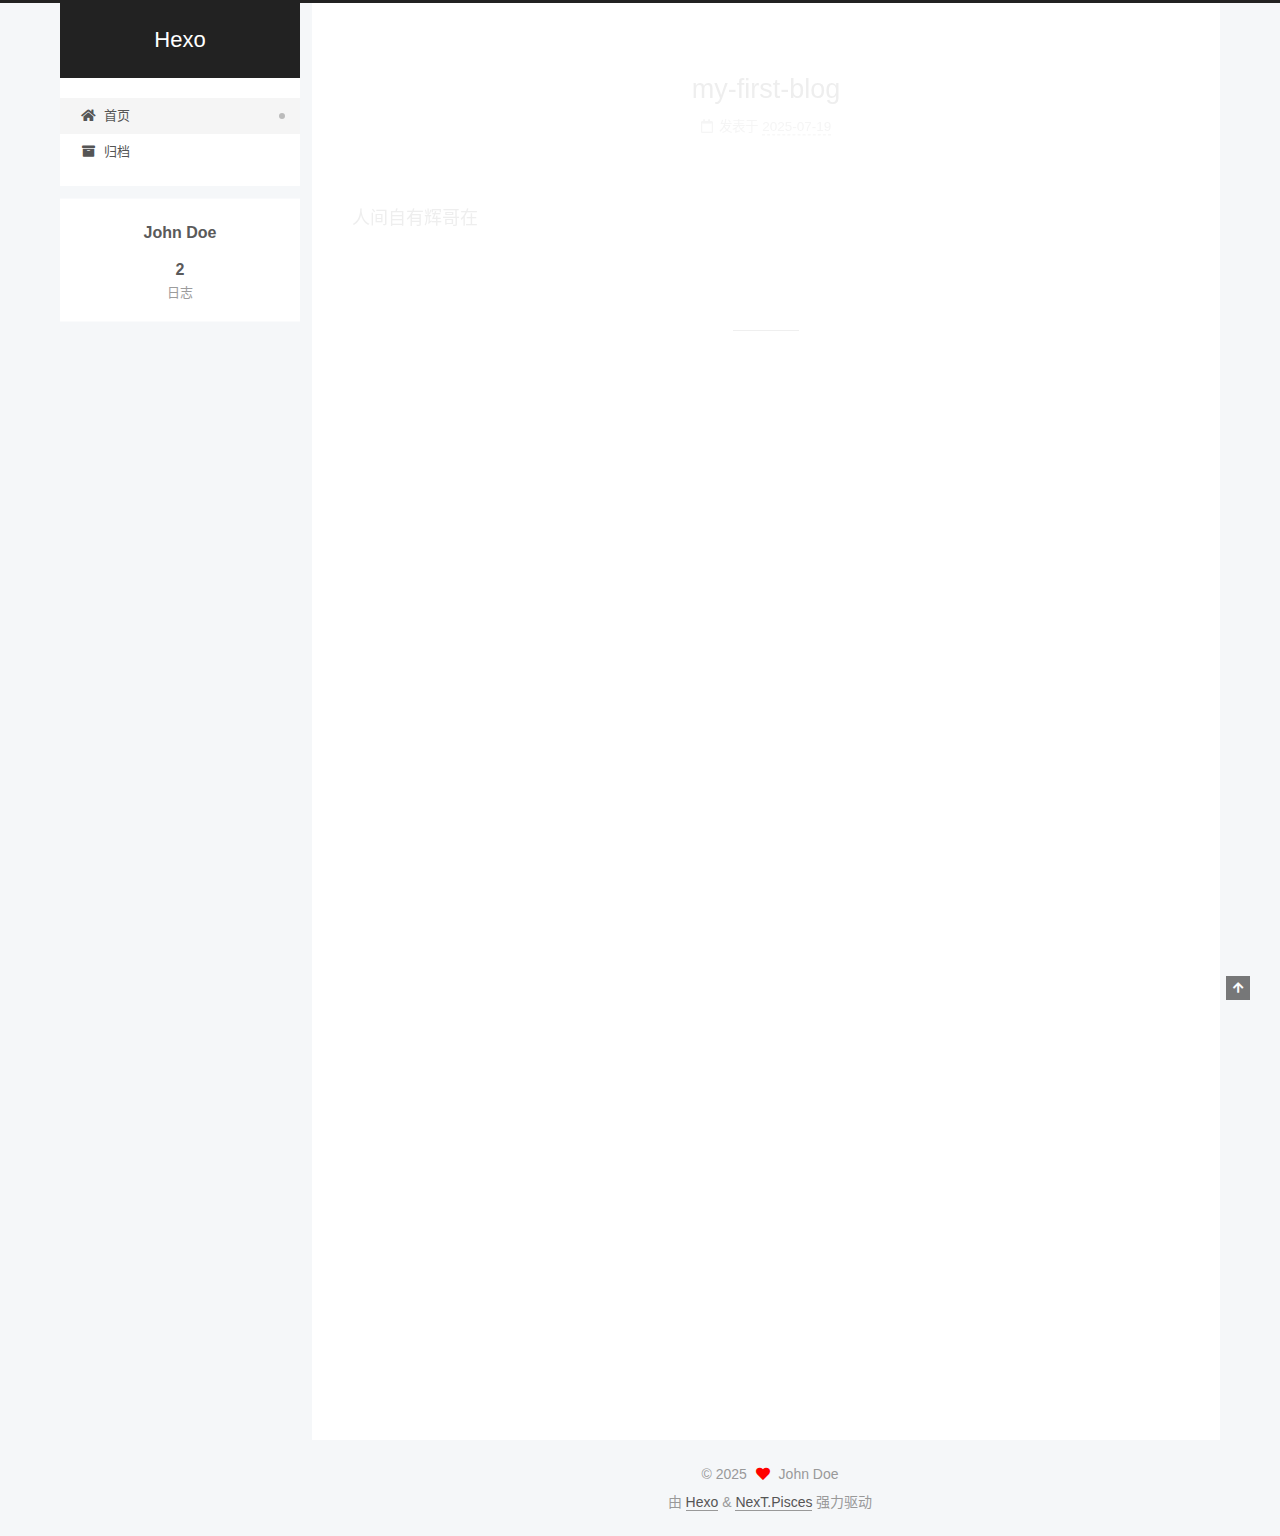
<file: index.html>
<!DOCTYPE html>
<html lang="zh-CN">
<head>
  <meta charset="UTF-8">
<meta name="viewport" content="width=device-width, initial-scale=1, maximum-scale=2">
<meta name="theme-color" content="#222">
<meta name="generator" content="Hexo 7.3.0">
  <link rel="apple-touch-icon" sizes="180x180" href="/images/apple-touch-icon-next.png">
  <link rel="icon" type="image/png" sizes="32x32" href="/images/favicon-32x32-next.png">
  <link rel="icon" type="image/png" sizes="16x16" href="/images/favicon-16x16-next.png">
  <link rel="mask-icon" href="/images/logo.svg" color="#222">

<link rel="stylesheet" href="/css/main.css">


<link rel="stylesheet" href="/lib/font-awesome/css/all.min.css">

<script id="hexo-configurations">
    var NexT = window.NexT || {};
    var CONFIG = {"hostname":"example.com","root":"/","scheme":"Pisces","version":"7.8.0","exturl":false,"sidebar":{"position":"left","display":"post","padding":18,"offset":12,"onmobile":false},"copycode":{"enable":false,"show_result":false,"style":null},"back2top":{"enable":true,"sidebar":false,"scrollpercent":false},"bookmark":{"enable":false,"color":"#222","save":"auto"},"fancybox":false,"mediumzoom":false,"lazyload":false,"pangu":false,"comments":{"style":"tabs","active":null,"storage":true,"lazyload":false,"nav":null},"algolia":{"hits":{"per_page":10},"labels":{"input_placeholder":"Search for Posts","hits_empty":"We didn't find any results for the search: ${query}","hits_stats":"${hits} results found in ${time} ms"}},"localsearch":{"enable":false,"trigger":"auto","top_n_per_article":1,"unescape":false,"preload":false},"motion":{"enable":true,"async":false,"transition":{"post_block":"fadeIn","post_header":"slideDownIn","post_body":"slideDownIn","coll_header":"slideLeftIn","sidebar":"slideUpIn"}}};
  </script>

  <meta property="og:type" content="website">
<meta property="og:title" content="Hexo">
<meta property="og:url" content="http://example.com/index.html">
<meta property="og:site_name" content="Hexo">
<meta property="og:locale" content="zh_CN">
<meta property="article:author" content="John Doe">
<meta name="twitter:card" content="summary">

<link rel="canonical" href="http://example.com/">


<script id="page-configurations">
  // https://hexo.io/docs/variables.html
  CONFIG.page = {
    sidebar: "",
    isHome : true,
    isPost : false,
    lang   : 'zh-CN'
  };
</script>

  <title>Hexo</title>
  






  <noscript>
  <style>
  .use-motion .brand,
  .use-motion .menu-item,
  .sidebar-inner,
  .use-motion .post-block,
  .use-motion .pagination,
  .use-motion .comments,
  .use-motion .post-header,
  .use-motion .post-body,
  .use-motion .collection-header { opacity: initial; }

  .use-motion .site-title,
  .use-motion .site-subtitle {
    opacity: initial;
    top: initial;
  }

  .use-motion .logo-line-before i { left: initial; }
  .use-motion .logo-line-after i { right: initial; }
  </style>
</noscript>

</head>

<body itemscope itemtype="http://schema.org/WebPage">
  <div class="container use-motion">
    <div class="headband"></div>

    <header class="header" itemscope itemtype="http://schema.org/WPHeader">
      <div class="header-inner"><div class="site-brand-container">
  <div class="site-nav-toggle">
    <div class="toggle" aria-label="切换导航栏">
      <span class="toggle-line toggle-line-first"></span>
      <span class="toggle-line toggle-line-middle"></span>
      <span class="toggle-line toggle-line-last"></span>
    </div>
  </div>

  <div class="site-meta">

    <a href="/" class="brand" rel="start">
      <span class="logo-line-before"><i></i></span>
      <h1 class="site-title">Hexo</h1>
      <span class="logo-line-after"><i></i></span>
    </a>
  </div>

  <div class="site-nav-right">
    <div class="toggle popup-trigger">
    </div>
  </div>
</div>




<nav class="site-nav">
  <ul id="menu" class="main-menu menu">
        <li class="menu-item menu-item-home">

    <a href="/" rel="section"><i class="fa fa-home fa-fw"></i>首页</a>

  </li>
        <li class="menu-item menu-item-archives">

    <a href="/archives/" rel="section"><i class="fa fa-archive fa-fw"></i>归档</a>

  </li>
  </ul>
</nav>




</div>
    </header>

    
  <div class="back-to-top">
    <i class="fa fa-arrow-up"></i>
    <span>0%</span>
  </div>


    <main class="main">
      <div class="main-inner">
        <div class="content-wrap">
          

          <div class="content index posts-expand">
            
      
  
  
  <article itemscope itemtype="http://schema.org/Article" class="post-block" lang="zh-CN">
    <link itemprop="mainEntityOfPage" href="http://example.com/2025/07/19/my-first-blog/">

    <span hidden itemprop="author" itemscope itemtype="http://schema.org/Person">
      <meta itemprop="image" content="/images/avatar.gif">
      <meta itemprop="name" content="John Doe">
      <meta itemprop="description" content="">
    </span>

    <span hidden itemprop="publisher" itemscope itemtype="http://schema.org/Organization">
      <meta itemprop="name" content="Hexo">
    </span>
      <header class="post-header">
        <h2 class="post-title" itemprop="name headline">
          
            <a href="/2025/07/19/my-first-blog/" class="post-title-link" itemprop="url">my-first-blog</a>
        </h2>

        <div class="post-meta">
            <span class="post-meta-item">
              <span class="post-meta-item-icon">
                <i class="far fa-calendar"></i>
              </span>
              <span class="post-meta-item-text">发表于</span>
              

              <time title="创建时间：2025-07-19 11:46:04 / 修改时间：11:47:38" itemprop="dateCreated datePublished" datetime="2025-07-19T11:46:04+08:00">2025-07-19</time>
            </span>

          

        </div>
      </header>

    
    
    
    <div class="post-body" itemprop="articleBody">

      
          <p>人间自有辉哥在</p>

      
    </div>

    
    
    
      <footer class="post-footer">
        <div class="post-eof"></div>
      </footer>
  </article>
  
  
  

      
  
  
  <article itemscope itemtype="http://schema.org/Article" class="post-block" lang="zh-CN">
    <link itemprop="mainEntityOfPage" href="http://example.com/2025/07/19/hello-world/">

    <span hidden itemprop="author" itemscope itemtype="http://schema.org/Person">
      <meta itemprop="image" content="/images/avatar.gif">
      <meta itemprop="name" content="John Doe">
      <meta itemprop="description" content="">
    </span>

    <span hidden itemprop="publisher" itemscope itemtype="http://schema.org/Organization">
      <meta itemprop="name" content="Hexo">
    </span>
      <header class="post-header">
        <h2 class="post-title" itemprop="name headline">
          
            <a href="/2025/07/19/hello-world/" class="post-title-link" itemprop="url">Hello World</a>
        </h2>

        <div class="post-meta">
            <span class="post-meta-item">
              <span class="post-meta-item-icon">
                <i class="far fa-calendar"></i>
              </span>
              <span class="post-meta-item-text">发表于</span>

              <time title="创建时间：2025-07-19 10:58:02" itemprop="dateCreated datePublished" datetime="2025-07-19T10:58:02+08:00">2025-07-19</time>
            </span>
              <span class="post-meta-item">
                <span class="post-meta-item-icon">
                  <i class="far fa-calendar-check"></i>
                </span>
                <span class="post-meta-item-text">更新于</span>
                <time title="修改时间：1985-10-26 16:15:00" itemprop="dateModified" datetime="1985-10-26T16:15:00+08:00">1985-10-26</time>
              </span>

          

        </div>
      </header>

    
    
    
    <div class="post-body" itemprop="articleBody">

      
          <p>Welcome to <a target="_blank" rel="noopener" href="https://hexo.io/">Hexo</a>! This is your very first post. Check <a target="_blank" rel="noopener" href="https://hexo.io/docs/">documentation</a> for more info. If you get any problems when using Hexo, you can find the answer in <a target="_blank" rel="noopener" href="https://hexo.io/docs/troubleshooting.html">troubleshooting</a> or you can ask me on <a target="_blank" rel="noopener" href="https://github.com/hexojs/hexo/issues">GitHub</a>.</p>
<h2 id="Quick-Start"><a href="#Quick-Start" class="headerlink" title="Quick Start"></a>Quick Start</h2><h3 id="Create-a-new-post"><a href="#Create-a-new-post" class="headerlink" title="Create a new post"></a>Create a new post</h3><figure class="highlight bash"><table><tr><td class="gutter"><pre><span class="line">1</span><br></pre></td><td class="code"><pre><span class="line">$ hexo new <span class="string">&quot;My New Post&quot;</span></span><br></pre></td></tr></table></figure>

<p>More info: <a target="_blank" rel="noopener" href="https://hexo.io/docs/writing.html">Writing</a></p>
<h3 id="Run-server"><a href="#Run-server" class="headerlink" title="Run server"></a>Run server</h3><figure class="highlight bash"><table><tr><td class="gutter"><pre><span class="line">1</span><br></pre></td><td class="code"><pre><span class="line">$ hexo server</span><br></pre></td></tr></table></figure>

<p>More info: <a target="_blank" rel="noopener" href="https://hexo.io/docs/server.html">Server</a></p>
<h3 id="Generate-static-files"><a href="#Generate-static-files" class="headerlink" title="Generate static files"></a>Generate static files</h3><figure class="highlight bash"><table><tr><td class="gutter"><pre><span class="line">1</span><br></pre></td><td class="code"><pre><span class="line">$ hexo generate</span><br></pre></td></tr></table></figure>

<p>More info: <a target="_blank" rel="noopener" href="https://hexo.io/docs/generating.html">Generating</a></p>
<h3 id="Deploy-to-remote-sites"><a href="#Deploy-to-remote-sites" class="headerlink" title="Deploy to remote sites"></a>Deploy to remote sites</h3><figure class="highlight bash"><table><tr><td class="gutter"><pre><span class="line">1</span><br></pre></td><td class="code"><pre><span class="line">$ hexo deploy</span><br></pre></td></tr></table></figure>

<p>More info: <a target="_blank" rel="noopener" href="https://hexo.io/docs/one-command-deployment.html">Deployment</a></p>

      
    </div>

    
    
    
      <footer class="post-footer">
        <div class="post-eof"></div>
      </footer>
  </article>
  
  
  


  



          </div>
          

<script>
  window.addEventListener('tabs:register', () => {
    let { activeClass } = CONFIG.comments;
    if (CONFIG.comments.storage) {
      activeClass = localStorage.getItem('comments_active') || activeClass;
    }
    if (activeClass) {
      let activeTab = document.querySelector(`a[href="#comment-${activeClass}"]`);
      if (activeTab) {
        activeTab.click();
      }
    }
  });
  if (CONFIG.comments.storage) {
    window.addEventListener('tabs:click', event => {
      if (!event.target.matches('.tabs-comment .tab-content .tab-pane')) return;
      let commentClass = event.target.classList[1];
      localStorage.setItem('comments_active', commentClass);
    });
  }
</script>

        </div>
          
  
  <div class="toggle sidebar-toggle">
    <span class="toggle-line toggle-line-first"></span>
    <span class="toggle-line toggle-line-middle"></span>
    <span class="toggle-line toggle-line-last"></span>
  </div>

  <aside class="sidebar">
    <div class="sidebar-inner">

      <ul class="sidebar-nav motion-element">
        <li class="sidebar-nav-toc">
          文章目录
        </li>
        <li class="sidebar-nav-overview">
          站点概览
        </li>
      </ul>

      <!--noindex-->
      <div class="post-toc-wrap sidebar-panel">
      </div>
      <!--/noindex-->

      <div class="site-overview-wrap sidebar-panel">
        <div class="site-author motion-element" itemprop="author" itemscope itemtype="http://schema.org/Person">
  <p class="site-author-name" itemprop="name">John Doe</p>
  <div class="site-description" itemprop="description"></div>
</div>
<div class="site-state-wrap motion-element">
  <nav class="site-state">
      <div class="site-state-item site-state-posts">
          <a href="/archives/">
        
          <span class="site-state-item-count">2</span>
          <span class="site-state-item-name">日志</span>
        </a>
      </div>
  </nav>
</div>



      </div>

    </div>
  </aside>
  <div id="sidebar-dimmer"></div>


      </div>
    </main>

    <footer class="footer">
      <div class="footer-inner">
        

        

<div class="copyright">
  
  &copy; 
  <span itemprop="copyrightYear">2025</span>
  <span class="with-love">
    <i class="fa fa-heart"></i>
  </span>
  <span class="author" itemprop="copyrightHolder">John Doe</span>
</div>
  <div class="powered-by">由 <a href="https://hexo.io/" class="theme-link" rel="noopener" target="_blank">Hexo</a> & <a href="https://pisces.theme-next.org/" class="theme-link" rel="noopener" target="_blank">NexT.Pisces</a> 强力驱动
  </div>

        








      </div>
    </footer>
  </div>

  
  <script src="/lib/anime.min.js"></script>
  <script src="/lib/velocity/velocity.min.js"></script>
  <script src="/lib/velocity/velocity.ui.min.js"></script>

<script src="/js/utils.js"></script>

<script src="/js/motion.js"></script>


<script src="/js/schemes/pisces.js"></script>


<script src="/js/next-boot.js"></script>




  















  

  

</body>
</html>
</file>
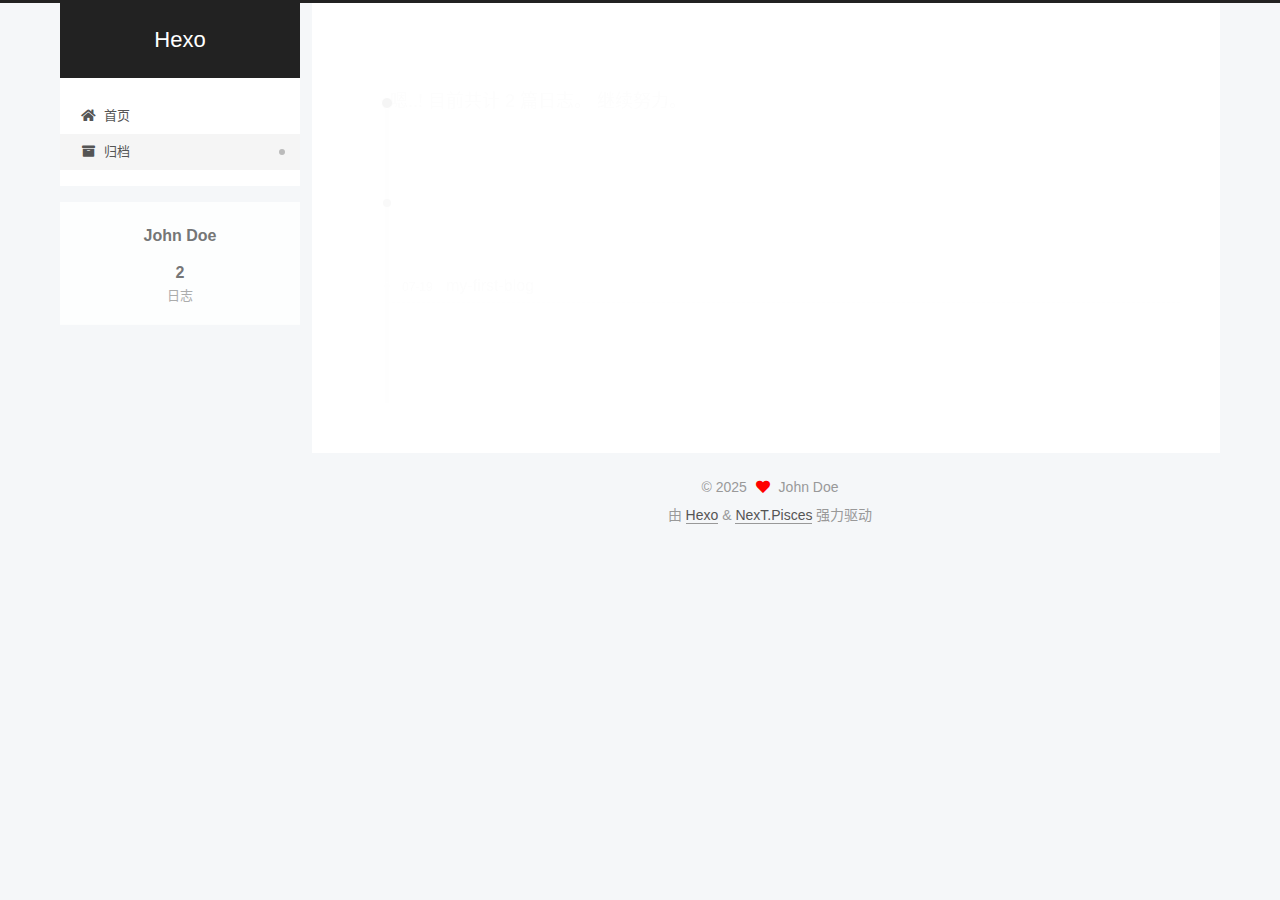
<file: archives/index.html>
<!DOCTYPE html>
<html lang="zh-CN">
<head>
  <meta charset="UTF-8">
<meta name="viewport" content="width=device-width, initial-scale=1, maximum-scale=2">
<meta name="theme-color" content="#222">
<meta name="generator" content="Hexo 7.3.0">
  <link rel="apple-touch-icon" sizes="180x180" href="/images/apple-touch-icon-next.png">
  <link rel="icon" type="image/png" sizes="32x32" href="/images/favicon-32x32-next.png">
  <link rel="icon" type="image/png" sizes="16x16" href="/images/favicon-16x16-next.png">
  <link rel="mask-icon" href="/images/logo.svg" color="#222">

<link rel="stylesheet" href="/css/main.css">


<link rel="stylesheet" href="/lib/font-awesome/css/all.min.css">

<script id="hexo-configurations">
    var NexT = window.NexT || {};
    var CONFIG = {"hostname":"example.com","root":"/","scheme":"Pisces","version":"7.8.0","exturl":false,"sidebar":{"position":"left","display":"post","padding":18,"offset":12,"onmobile":false},"copycode":{"enable":false,"show_result":false,"style":null},"back2top":{"enable":true,"sidebar":false,"scrollpercent":false},"bookmark":{"enable":false,"color":"#222","save":"auto"},"fancybox":false,"mediumzoom":false,"lazyload":false,"pangu":false,"comments":{"style":"tabs","active":null,"storage":true,"lazyload":false,"nav":null},"algolia":{"hits":{"per_page":10},"labels":{"input_placeholder":"Search for Posts","hits_empty":"We didn't find any results for the search: ${query}","hits_stats":"${hits} results found in ${time} ms"}},"localsearch":{"enable":false,"trigger":"auto","top_n_per_article":1,"unescape":false,"preload":false},"motion":{"enable":true,"async":false,"transition":{"post_block":"fadeIn","post_header":"slideDownIn","post_body":"slideDownIn","coll_header":"slideLeftIn","sidebar":"slideUpIn"}}};
  </script>

  <meta property="og:type" content="website">
<meta property="og:title" content="Hexo">
<meta property="og:url" content="http://example.com/archives/index.html">
<meta property="og:site_name" content="Hexo">
<meta property="og:locale" content="zh_CN">
<meta property="article:author" content="John Doe">
<meta name="twitter:card" content="summary">

<link rel="canonical" href="http://example.com/archives/">


<script id="page-configurations">
  // https://hexo.io/docs/variables.html
  CONFIG.page = {
    sidebar: "",
    isHome : false,
    isPost : false,
    lang   : 'zh-CN'
  };
</script>

  <title>归档 | Hexo</title>
  






  <noscript>
  <style>
  .use-motion .brand,
  .use-motion .menu-item,
  .sidebar-inner,
  .use-motion .post-block,
  .use-motion .pagination,
  .use-motion .comments,
  .use-motion .post-header,
  .use-motion .post-body,
  .use-motion .collection-header { opacity: initial; }

  .use-motion .site-title,
  .use-motion .site-subtitle {
    opacity: initial;
    top: initial;
  }

  .use-motion .logo-line-before i { left: initial; }
  .use-motion .logo-line-after i { right: initial; }
  </style>
</noscript>

</head>

<body itemscope itemtype="http://schema.org/WebPage">
  <div class="container use-motion">
    <div class="headband"></div>

    <header class="header" itemscope itemtype="http://schema.org/WPHeader">
      <div class="header-inner"><div class="site-brand-container">
  <div class="site-nav-toggle">
    <div class="toggle" aria-label="切换导航栏">
      <span class="toggle-line toggle-line-first"></span>
      <span class="toggle-line toggle-line-middle"></span>
      <span class="toggle-line toggle-line-last"></span>
    </div>
  </div>

  <div class="site-meta">

    <a href="/" class="brand" rel="start">
      <span class="logo-line-before"><i></i></span>
      <h1 class="site-title">Hexo</h1>
      <span class="logo-line-after"><i></i></span>
    </a>
  </div>

  <div class="site-nav-right">
    <div class="toggle popup-trigger">
    </div>
  </div>
</div>




<nav class="site-nav">
  <ul id="menu" class="main-menu menu">
        <li class="menu-item menu-item-home">

    <a href="/" rel="section"><i class="fa fa-home fa-fw"></i>首页</a>

  </li>
        <li class="menu-item menu-item-archives">

    <a href="/archives/" rel="section"><i class="fa fa-archive fa-fw"></i>归档</a>

  </li>
  </ul>
</nav>




</div>
    </header>

    
  <div class="back-to-top">
    <i class="fa fa-arrow-up"></i>
    <span>0%</span>
  </div>


    <main class="main">
      <div class="main-inner">
        <div class="content-wrap">
          

          <div class="content archive">
            

  
  
  
  <div class="post-block">
    <div class="posts-collapse">
      <div class="collection-title">
        <span class="collection-header">嗯..! 目前共计 2 篇日志。 继续努力。</span>
      </div>

      
    <div class="collection-year">
      <span class="collection-header">2025</span>
    </div>

  <article itemscope itemtype="http://schema.org/Article">
    <header class="post-header">

      <div class="post-meta">
        <time itemprop="dateCreated"
              datetime="2025-07-19T11:46:04+08:00"
              content="2025-07-19">
          07-19
        </time>
      </div>

      <div class="post-title">
          <a class="post-title-link" href="/2025/07/19/my-first-blog/" itemprop="url">
            <span itemprop="name">my-first-blog</span>
          </a>
      </div>

    </header>
  </article>

  <article itemscope itemtype="http://schema.org/Article">
    <header class="post-header">

      <div class="post-meta">
        <time itemprop="dateCreated"
              datetime="2025-07-19T10:58:02+08:00"
              content="2025-07-19">
          07-19
        </time>
      </div>

      <div class="post-title">
          <a class="post-title-link" href="/2025/07/19/hello-world/" itemprop="url">
            <span itemprop="name">Hello World</span>
          </a>
      </div>

    </header>
  </article>


    </div>
  </div>
  
  
  

  



          </div>
          

<script>
  window.addEventListener('tabs:register', () => {
    let { activeClass } = CONFIG.comments;
    if (CONFIG.comments.storage) {
      activeClass = localStorage.getItem('comments_active') || activeClass;
    }
    if (activeClass) {
      let activeTab = document.querySelector(`a[href="#comment-${activeClass}"]`);
      if (activeTab) {
        activeTab.click();
      }
    }
  });
  if (CONFIG.comments.storage) {
    window.addEventListener('tabs:click', event => {
      if (!event.target.matches('.tabs-comment .tab-content .tab-pane')) return;
      let commentClass = event.target.classList[1];
      localStorage.setItem('comments_active', commentClass);
    });
  }
</script>

        </div>
          
  
  <div class="toggle sidebar-toggle">
    <span class="toggle-line toggle-line-first"></span>
    <span class="toggle-line toggle-line-middle"></span>
    <span class="toggle-line toggle-line-last"></span>
  </div>

  <aside class="sidebar">
    <div class="sidebar-inner">

      <ul class="sidebar-nav motion-element">
        <li class="sidebar-nav-toc">
          文章目录
        </li>
        <li class="sidebar-nav-overview">
          站点概览
        </li>
      </ul>

      <!--noindex-->
      <div class="post-toc-wrap sidebar-panel">
      </div>
      <!--/noindex-->

      <div class="site-overview-wrap sidebar-panel">
        <div class="site-author motion-element" itemprop="author" itemscope itemtype="http://schema.org/Person">
  <p class="site-author-name" itemprop="name">John Doe</p>
  <div class="site-description" itemprop="description"></div>
</div>
<div class="site-state-wrap motion-element">
  <nav class="site-state">
      <div class="site-state-item site-state-posts">
          <a href="/archives/">
        
          <span class="site-state-item-count">2</span>
          <span class="site-state-item-name">日志</span>
        </a>
      </div>
  </nav>
</div>



      </div>

    </div>
  </aside>
  <div id="sidebar-dimmer"></div>


      </div>
    </main>

    <footer class="footer">
      <div class="footer-inner">
        

        

<div class="copyright">
  
  &copy; 
  <span itemprop="copyrightYear">2025</span>
  <span class="with-love">
    <i class="fa fa-heart"></i>
  </span>
  <span class="author" itemprop="copyrightHolder">John Doe</span>
</div>
  <div class="powered-by">由 <a href="https://hexo.io/" class="theme-link" rel="noopener" target="_blank">Hexo</a> & <a href="https://pisces.theme-next.org/" class="theme-link" rel="noopener" target="_blank">NexT.Pisces</a> 强力驱动
  </div>

        








      </div>
    </footer>
  </div>

  
  <script src="/lib/anime.min.js"></script>
  <script src="/lib/velocity/velocity.min.js"></script>
  <script src="/lib/velocity/velocity.ui.min.js"></script>

<script src="/js/utils.js"></script>

<script src="/js/motion.js"></script>


<script src="/js/schemes/pisces.js"></script>


<script src="/js/next-boot.js"></script>




  















  

  

</body>
</html>
</file>
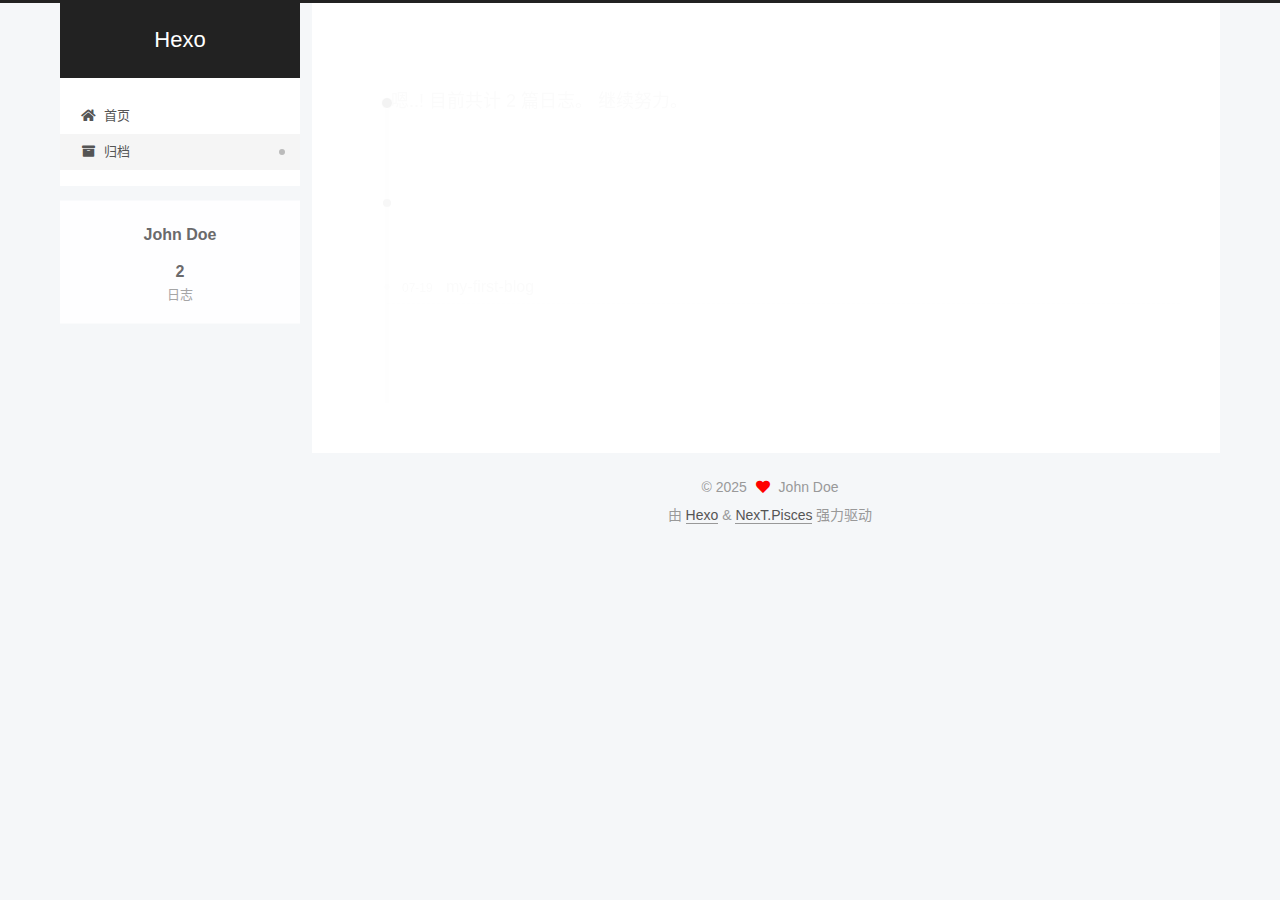
<file: archives/2025/index.html>
<!DOCTYPE html>
<html lang="zh-CN">
<head>
  <meta charset="UTF-8">
<meta name="viewport" content="width=device-width, initial-scale=1, maximum-scale=2">
<meta name="theme-color" content="#222">
<meta name="generator" content="Hexo 7.3.0">
  <link rel="apple-touch-icon" sizes="180x180" href="/images/apple-touch-icon-next.png">
  <link rel="icon" type="image/png" sizes="32x32" href="/images/favicon-32x32-next.png">
  <link rel="icon" type="image/png" sizes="16x16" href="/images/favicon-16x16-next.png">
  <link rel="mask-icon" href="/images/logo.svg" color="#222">

<link rel="stylesheet" href="/css/main.css">


<link rel="stylesheet" href="/lib/font-awesome/css/all.min.css">

<script id="hexo-configurations">
    var NexT = window.NexT || {};
    var CONFIG = {"hostname":"example.com","root":"/","scheme":"Pisces","version":"7.8.0","exturl":false,"sidebar":{"position":"left","display":"post","padding":18,"offset":12,"onmobile":false},"copycode":{"enable":false,"show_result":false,"style":null},"back2top":{"enable":true,"sidebar":false,"scrollpercent":false},"bookmark":{"enable":false,"color":"#222","save":"auto"},"fancybox":false,"mediumzoom":false,"lazyload":false,"pangu":false,"comments":{"style":"tabs","active":null,"storage":true,"lazyload":false,"nav":null},"algolia":{"hits":{"per_page":10},"labels":{"input_placeholder":"Search for Posts","hits_empty":"We didn't find any results for the search: ${query}","hits_stats":"${hits} results found in ${time} ms"}},"localsearch":{"enable":false,"trigger":"auto","top_n_per_article":1,"unescape":false,"preload":false},"motion":{"enable":true,"async":false,"transition":{"post_block":"fadeIn","post_header":"slideDownIn","post_body":"slideDownIn","coll_header":"slideLeftIn","sidebar":"slideUpIn"}}};
  </script>

  <meta property="og:type" content="website">
<meta property="og:title" content="Hexo">
<meta property="og:url" content="http://example.com/archives/2025/index.html">
<meta property="og:site_name" content="Hexo">
<meta property="og:locale" content="zh_CN">
<meta property="article:author" content="John Doe">
<meta name="twitter:card" content="summary">

<link rel="canonical" href="http://example.com/archives/2025/">


<script id="page-configurations">
  // https://hexo.io/docs/variables.html
  CONFIG.page = {
    sidebar: "",
    isHome : false,
    isPost : false,
    lang   : 'zh-CN'
  };
</script>

  <title>归档 | Hexo</title>
  






  <noscript>
  <style>
  .use-motion .brand,
  .use-motion .menu-item,
  .sidebar-inner,
  .use-motion .post-block,
  .use-motion .pagination,
  .use-motion .comments,
  .use-motion .post-header,
  .use-motion .post-body,
  .use-motion .collection-header { opacity: initial; }

  .use-motion .site-title,
  .use-motion .site-subtitle {
    opacity: initial;
    top: initial;
  }

  .use-motion .logo-line-before i { left: initial; }
  .use-motion .logo-line-after i { right: initial; }
  </style>
</noscript>

</head>

<body itemscope itemtype="http://schema.org/WebPage">
  <div class="container use-motion">
    <div class="headband"></div>

    <header class="header" itemscope itemtype="http://schema.org/WPHeader">
      <div class="header-inner"><div class="site-brand-container">
  <div class="site-nav-toggle">
    <div class="toggle" aria-label="切换导航栏">
      <span class="toggle-line toggle-line-first"></span>
      <span class="toggle-line toggle-line-middle"></span>
      <span class="toggle-line toggle-line-last"></span>
    </div>
  </div>

  <div class="site-meta">

    <a href="/" class="brand" rel="start">
      <span class="logo-line-before"><i></i></span>
      <h1 class="site-title">Hexo</h1>
      <span class="logo-line-after"><i></i></span>
    </a>
  </div>

  <div class="site-nav-right">
    <div class="toggle popup-trigger">
    </div>
  </div>
</div>




<nav class="site-nav">
  <ul id="menu" class="main-menu menu">
        <li class="menu-item menu-item-home">

    <a href="/" rel="section"><i class="fa fa-home fa-fw"></i>首页</a>

  </li>
        <li class="menu-item menu-item-archives">

    <a href="/archives/" rel="section"><i class="fa fa-archive fa-fw"></i>归档</a>

  </li>
  </ul>
</nav>




</div>
    </header>

    
  <div class="back-to-top">
    <i class="fa fa-arrow-up"></i>
    <span>0%</span>
  </div>


    <main class="main">
      <div class="main-inner">
        <div class="content-wrap">
          

          <div class="content archive">
            

  
  
  
  <div class="post-block">
    <div class="posts-collapse">
      <div class="collection-title">
        <span class="collection-header">嗯..! 目前共计 2 篇日志。 继续努力。</span>
      </div>

      
    <div class="collection-year">
      <span class="collection-header">2025</span>
    </div>

  <article itemscope itemtype="http://schema.org/Article">
    <header class="post-header">

      <div class="post-meta">
        <time itemprop="dateCreated"
              datetime="2025-07-19T11:46:04+08:00"
              content="2025-07-19">
          07-19
        </time>
      </div>

      <div class="post-title">
          <a class="post-title-link" href="/2025/07/19/my-first-blog/" itemprop="url">
            <span itemprop="name">my-first-blog</span>
          </a>
      </div>

    </header>
  </article>

  <article itemscope itemtype="http://schema.org/Article">
    <header class="post-header">

      <div class="post-meta">
        <time itemprop="dateCreated"
              datetime="2025-07-19T10:58:02+08:00"
              content="2025-07-19">
          07-19
        </time>
      </div>

      <div class="post-title">
          <a class="post-title-link" href="/2025/07/19/hello-world/" itemprop="url">
            <span itemprop="name">Hello World</span>
          </a>
      </div>

    </header>
  </article>


    </div>
  </div>
  
  
  

  



          </div>
          

<script>
  window.addEventListener('tabs:register', () => {
    let { activeClass } = CONFIG.comments;
    if (CONFIG.comments.storage) {
      activeClass = localStorage.getItem('comments_active') || activeClass;
    }
    if (activeClass) {
      let activeTab = document.querySelector(`a[href="#comment-${activeClass}"]`);
      if (activeTab) {
        activeTab.click();
      }
    }
  });
  if (CONFIG.comments.storage) {
    window.addEventListener('tabs:click', event => {
      if (!event.target.matches('.tabs-comment .tab-content .tab-pane')) return;
      let commentClass = event.target.classList[1];
      localStorage.setItem('comments_active', commentClass);
    });
  }
</script>

        </div>
          
  
  <div class="toggle sidebar-toggle">
    <span class="toggle-line toggle-line-first"></span>
    <span class="toggle-line toggle-line-middle"></span>
    <span class="toggle-line toggle-line-last"></span>
  </div>

  <aside class="sidebar">
    <div class="sidebar-inner">

      <ul class="sidebar-nav motion-element">
        <li class="sidebar-nav-toc">
          文章目录
        </li>
        <li class="sidebar-nav-overview">
          站点概览
        </li>
      </ul>

      <!--noindex-->
      <div class="post-toc-wrap sidebar-panel">
      </div>
      <!--/noindex-->

      <div class="site-overview-wrap sidebar-panel">
        <div class="site-author motion-element" itemprop="author" itemscope itemtype="http://schema.org/Person">
  <p class="site-author-name" itemprop="name">John Doe</p>
  <div class="site-description" itemprop="description"></div>
</div>
<div class="site-state-wrap motion-element">
  <nav class="site-state">
      <div class="site-state-item site-state-posts">
          <a href="/archives/">
        
          <span class="site-state-item-count">2</span>
          <span class="site-state-item-name">日志</span>
        </a>
      </div>
  </nav>
</div>



      </div>

    </div>
  </aside>
  <div id="sidebar-dimmer"></div>


      </div>
    </main>

    <footer class="footer">
      <div class="footer-inner">
        

        

<div class="copyright">
  
  &copy; 
  <span itemprop="copyrightYear">2025</span>
  <span class="with-love">
    <i class="fa fa-heart"></i>
  </span>
  <span class="author" itemprop="copyrightHolder">John Doe</span>
</div>
  <div class="powered-by">由 <a href="https://hexo.io/" class="theme-link" rel="noopener" target="_blank">Hexo</a> & <a href="https://pisces.theme-next.org/" class="theme-link" rel="noopener" target="_blank">NexT.Pisces</a> 强力驱动
  </div>

        








      </div>
    </footer>
  </div>

  
  <script src="/lib/anime.min.js"></script>
  <script src="/lib/velocity/velocity.min.js"></script>
  <script src="/lib/velocity/velocity.ui.min.js"></script>

<script src="/js/utils.js"></script>

<script src="/js/motion.js"></script>


<script src="/js/schemes/pisces.js"></script>


<script src="/js/next-boot.js"></script>




  















  

  

</body>
</html>
</file>
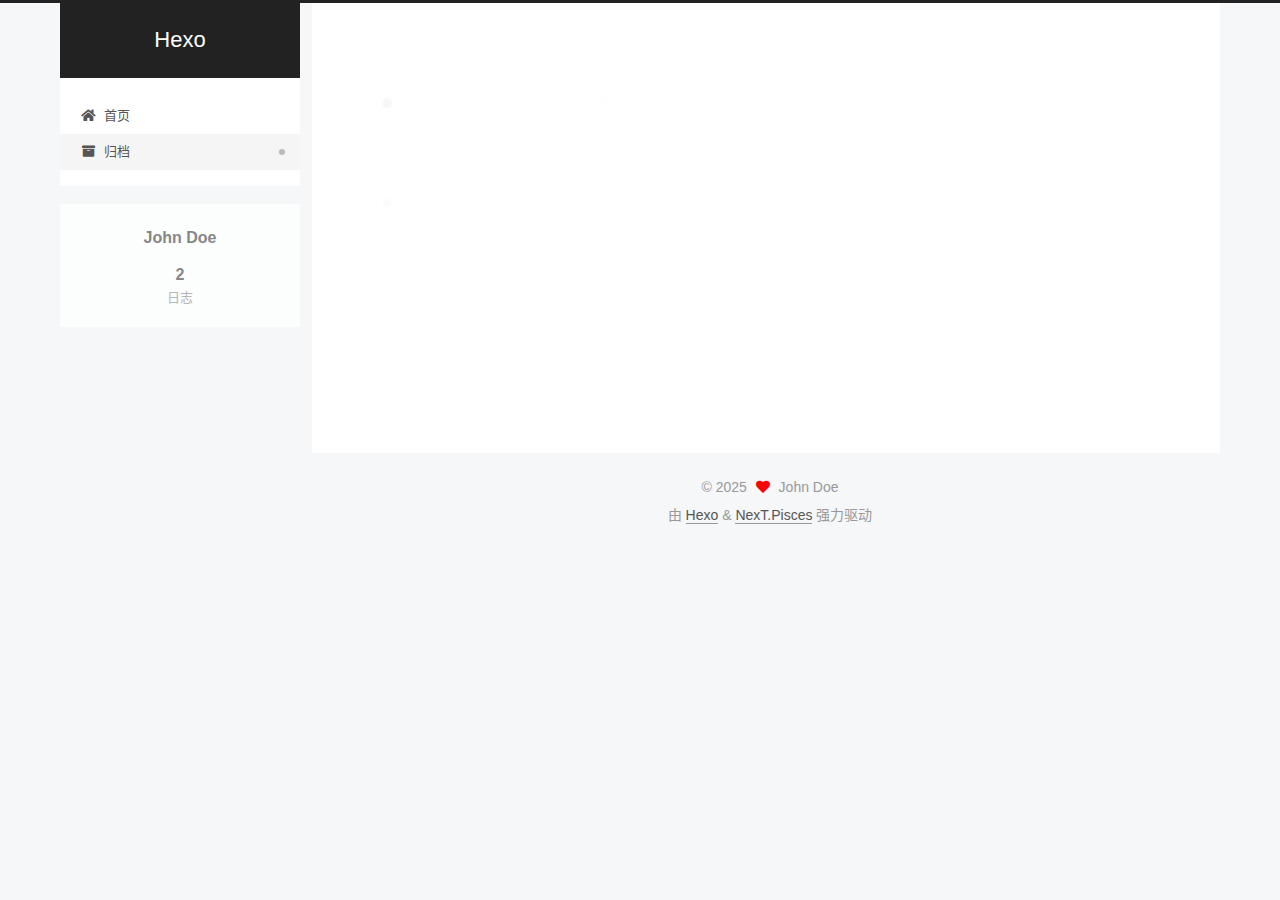
<file: archives/2025/07/index.html>
<!DOCTYPE html>
<html lang="zh-CN">
<head>
  <meta charset="UTF-8">
<meta name="viewport" content="width=device-width, initial-scale=1, maximum-scale=2">
<meta name="theme-color" content="#222">
<meta name="generator" content="Hexo 7.3.0">
  <link rel="apple-touch-icon" sizes="180x180" href="/images/apple-touch-icon-next.png">
  <link rel="icon" type="image/png" sizes="32x32" href="/images/favicon-32x32-next.png">
  <link rel="icon" type="image/png" sizes="16x16" href="/images/favicon-16x16-next.png">
  <link rel="mask-icon" href="/images/logo.svg" color="#222">

<link rel="stylesheet" href="/css/main.css">


<link rel="stylesheet" href="/lib/font-awesome/css/all.min.css">

<script id="hexo-configurations">
    var NexT = window.NexT || {};
    var CONFIG = {"hostname":"example.com","root":"/","scheme":"Pisces","version":"7.8.0","exturl":false,"sidebar":{"position":"left","display":"post","padding":18,"offset":12,"onmobile":false},"copycode":{"enable":false,"show_result":false,"style":null},"back2top":{"enable":true,"sidebar":false,"scrollpercent":false},"bookmark":{"enable":false,"color":"#222","save":"auto"},"fancybox":false,"mediumzoom":false,"lazyload":false,"pangu":false,"comments":{"style":"tabs","active":null,"storage":true,"lazyload":false,"nav":null},"algolia":{"hits":{"per_page":10},"labels":{"input_placeholder":"Search for Posts","hits_empty":"We didn't find any results for the search: ${query}","hits_stats":"${hits} results found in ${time} ms"}},"localsearch":{"enable":false,"trigger":"auto","top_n_per_article":1,"unescape":false,"preload":false},"motion":{"enable":true,"async":false,"transition":{"post_block":"fadeIn","post_header":"slideDownIn","post_body":"slideDownIn","coll_header":"slideLeftIn","sidebar":"slideUpIn"}}};
  </script>

  <meta property="og:type" content="website">
<meta property="og:title" content="Hexo">
<meta property="og:url" content="http://example.com/archives/2025/07/index.html">
<meta property="og:site_name" content="Hexo">
<meta property="og:locale" content="zh_CN">
<meta property="article:author" content="John Doe">
<meta name="twitter:card" content="summary">

<link rel="canonical" href="http://example.com/archives/2025/07/">


<script id="page-configurations">
  // https://hexo.io/docs/variables.html
  CONFIG.page = {
    sidebar: "",
    isHome : false,
    isPost : false,
    lang   : 'zh-CN'
  };
</script>

  <title>归档 | Hexo</title>
  






  <noscript>
  <style>
  .use-motion .brand,
  .use-motion .menu-item,
  .sidebar-inner,
  .use-motion .post-block,
  .use-motion .pagination,
  .use-motion .comments,
  .use-motion .post-header,
  .use-motion .post-body,
  .use-motion .collection-header { opacity: initial; }

  .use-motion .site-title,
  .use-motion .site-subtitle {
    opacity: initial;
    top: initial;
  }

  .use-motion .logo-line-before i { left: initial; }
  .use-motion .logo-line-after i { right: initial; }
  </style>
</noscript>

</head>

<body itemscope itemtype="http://schema.org/WebPage">
  <div class="container use-motion">
    <div class="headband"></div>

    <header class="header" itemscope itemtype="http://schema.org/WPHeader">
      <div class="header-inner"><div class="site-brand-container">
  <div class="site-nav-toggle">
    <div class="toggle" aria-label="切换导航栏">
      <span class="toggle-line toggle-line-first"></span>
      <span class="toggle-line toggle-line-middle"></span>
      <span class="toggle-line toggle-line-last"></span>
    </div>
  </div>

  <div class="site-meta">

    <a href="/" class="brand" rel="start">
      <span class="logo-line-before"><i></i></span>
      <h1 class="site-title">Hexo</h1>
      <span class="logo-line-after"><i></i></span>
    </a>
  </div>

  <div class="site-nav-right">
    <div class="toggle popup-trigger">
    </div>
  </div>
</div>




<nav class="site-nav">
  <ul id="menu" class="main-menu menu">
        <li class="menu-item menu-item-home">

    <a href="/" rel="section"><i class="fa fa-home fa-fw"></i>首页</a>

  </li>
        <li class="menu-item menu-item-archives">

    <a href="/archives/" rel="section"><i class="fa fa-archive fa-fw"></i>归档</a>

  </li>
  </ul>
</nav>




</div>
    </header>

    
  <div class="back-to-top">
    <i class="fa fa-arrow-up"></i>
    <span>0%</span>
  </div>


    <main class="main">
      <div class="main-inner">
        <div class="content-wrap">
          

          <div class="content archive">
            

  
  
  
  <div class="post-block">
    <div class="posts-collapse">
      <div class="collection-title">
        <span class="collection-header">嗯..! 目前共计 2 篇日志。 继续努力。</span>
      </div>

      
    <div class="collection-year">
      <span class="collection-header">2025</span>
    </div>

  <article itemscope itemtype="http://schema.org/Article">
    <header class="post-header">

      <div class="post-meta">
        <time itemprop="dateCreated"
              datetime="2025-07-19T11:46:04+08:00"
              content="2025-07-19">
          07-19
        </time>
      </div>

      <div class="post-title">
          <a class="post-title-link" href="/2025/07/19/my-first-blog/" itemprop="url">
            <span itemprop="name">my-first-blog</span>
          </a>
      </div>

    </header>
  </article>

  <article itemscope itemtype="http://schema.org/Article">
    <header class="post-header">

      <div class="post-meta">
        <time itemprop="dateCreated"
              datetime="2025-07-19T10:58:02+08:00"
              content="2025-07-19">
          07-19
        </time>
      </div>

      <div class="post-title">
          <a class="post-title-link" href="/2025/07/19/hello-world/" itemprop="url">
            <span itemprop="name">Hello World</span>
          </a>
      </div>

    </header>
  </article>


    </div>
  </div>
  
  
  

  



          </div>
          

<script>
  window.addEventListener('tabs:register', () => {
    let { activeClass } = CONFIG.comments;
    if (CONFIG.comments.storage) {
      activeClass = localStorage.getItem('comments_active') || activeClass;
    }
    if (activeClass) {
      let activeTab = document.querySelector(`a[href="#comment-${activeClass}"]`);
      if (activeTab) {
        activeTab.click();
      }
    }
  });
  if (CONFIG.comments.storage) {
    window.addEventListener('tabs:click', event => {
      if (!event.target.matches('.tabs-comment .tab-content .tab-pane')) return;
      let commentClass = event.target.classList[1];
      localStorage.setItem('comments_active', commentClass);
    });
  }
</script>

        </div>
          
  
  <div class="toggle sidebar-toggle">
    <span class="toggle-line toggle-line-first"></span>
    <span class="toggle-line toggle-line-middle"></span>
    <span class="toggle-line toggle-line-last"></span>
  </div>

  <aside class="sidebar">
    <div class="sidebar-inner">

      <ul class="sidebar-nav motion-element">
        <li class="sidebar-nav-toc">
          文章目录
        </li>
        <li class="sidebar-nav-overview">
          站点概览
        </li>
      </ul>

      <!--noindex-->
      <div class="post-toc-wrap sidebar-panel">
      </div>
      <!--/noindex-->

      <div class="site-overview-wrap sidebar-panel">
        <div class="site-author motion-element" itemprop="author" itemscope itemtype="http://schema.org/Person">
  <p class="site-author-name" itemprop="name">John Doe</p>
  <div class="site-description" itemprop="description"></div>
</div>
<div class="site-state-wrap motion-element">
  <nav class="site-state">
      <div class="site-state-item site-state-posts">
          <a href="/archives/">
        
          <span class="site-state-item-count">2</span>
          <span class="site-state-item-name">日志</span>
        </a>
      </div>
  </nav>
</div>



      </div>

    </div>
  </aside>
  <div id="sidebar-dimmer"></div>


      </div>
    </main>

    <footer class="footer">
      <div class="footer-inner">
        

        

<div class="copyright">
  
  &copy; 
  <span itemprop="copyrightYear">2025</span>
  <span class="with-love">
    <i class="fa fa-heart"></i>
  </span>
  <span class="author" itemprop="copyrightHolder">John Doe</span>
</div>
  <div class="powered-by">由 <a href="https://hexo.io/" class="theme-link" rel="noopener" target="_blank">Hexo</a> & <a href="https://pisces.theme-next.org/" class="theme-link" rel="noopener" target="_blank">NexT.Pisces</a> 强力驱动
  </div>

        








      </div>
    </footer>
  </div>

  
  <script src="/lib/anime.min.js"></script>
  <script src="/lib/velocity/velocity.min.js"></script>
  <script src="/lib/velocity/velocity.ui.min.js"></script>

<script src="/js/utils.js"></script>

<script src="/js/motion.js"></script>


<script src="/js/schemes/pisces.js"></script>


<script src="/js/next-boot.js"></script>




  















  

  

</body>
</html>
</file>
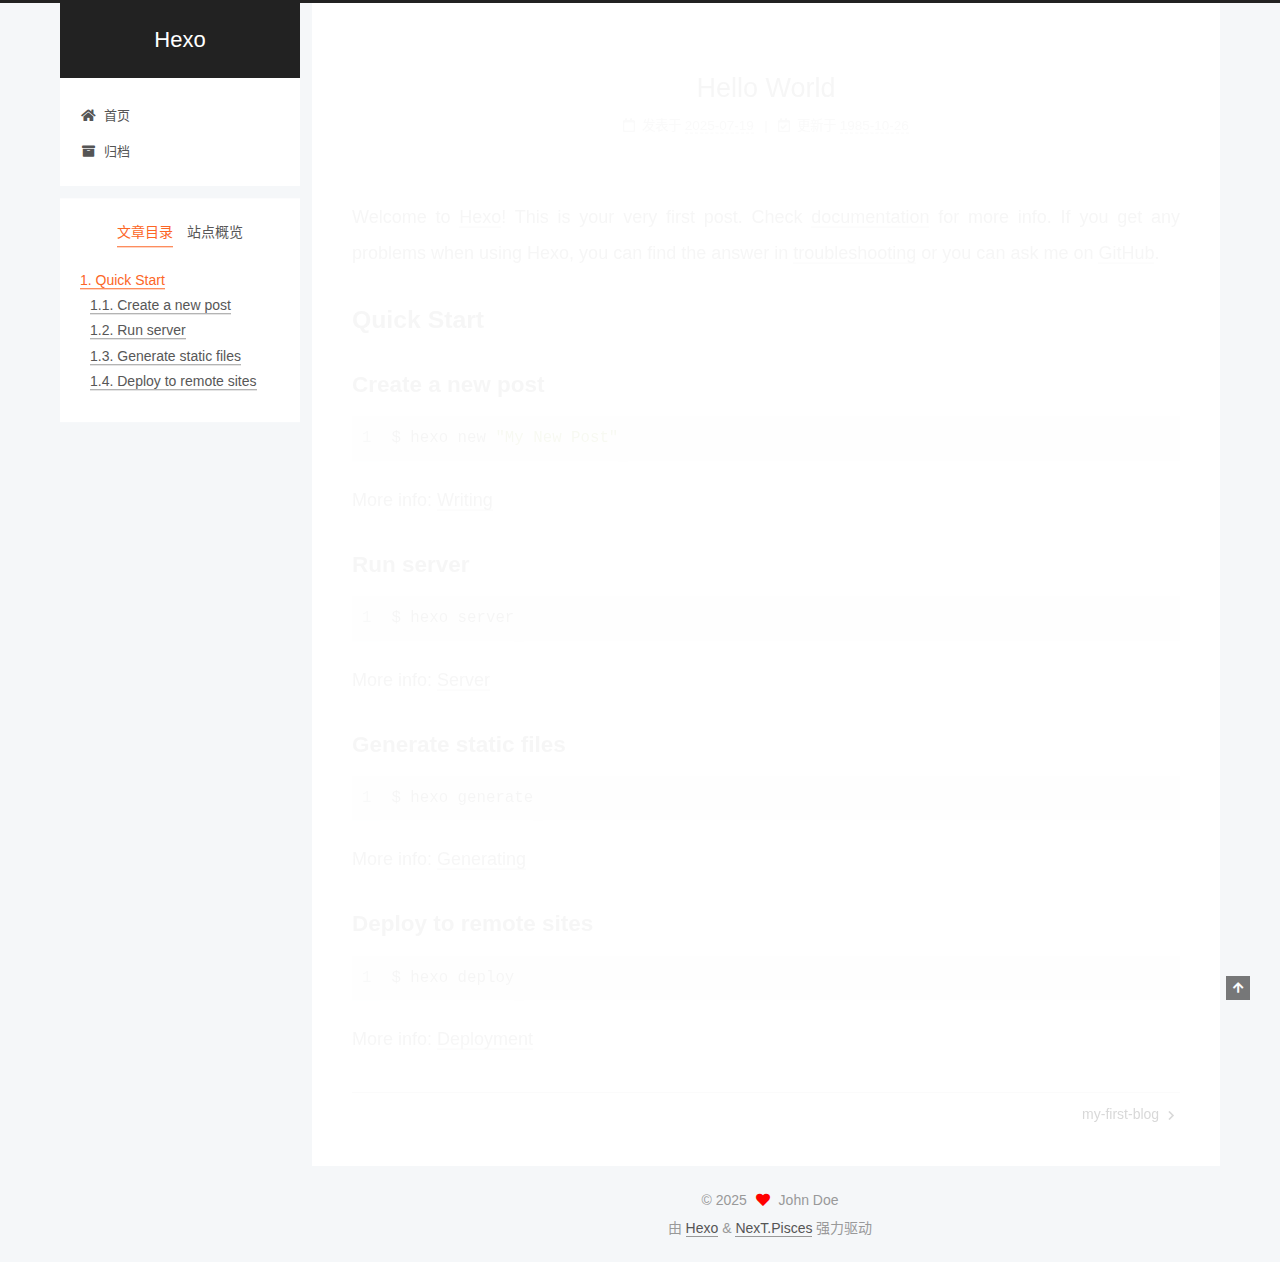
<file: 2025/07/19/hello-world/index.html>
<!DOCTYPE html>
<html lang="zh-CN">
<head>
  <meta charset="UTF-8">
<meta name="viewport" content="width=device-width, initial-scale=1, maximum-scale=2">
<meta name="theme-color" content="#222">
<meta name="generator" content="Hexo 7.3.0">
  <link rel="apple-touch-icon" sizes="180x180" href="/images/apple-touch-icon-next.png">
  <link rel="icon" type="image/png" sizes="32x32" href="/images/favicon-32x32-next.png">
  <link rel="icon" type="image/png" sizes="16x16" href="/images/favicon-16x16-next.png">
  <link rel="mask-icon" href="/images/logo.svg" color="#222">

<link rel="stylesheet" href="/css/main.css">


<link rel="stylesheet" href="/lib/font-awesome/css/all.min.css">

<script id="hexo-configurations">
    var NexT = window.NexT || {};
    var CONFIG = {"hostname":"example.com","root":"/","scheme":"Pisces","version":"7.8.0","exturl":false,"sidebar":{"position":"left","display":"post","padding":18,"offset":12,"onmobile":false},"copycode":{"enable":false,"show_result":false,"style":null},"back2top":{"enable":true,"sidebar":false,"scrollpercent":false},"bookmark":{"enable":false,"color":"#222","save":"auto"},"fancybox":false,"mediumzoom":false,"lazyload":false,"pangu":false,"comments":{"style":"tabs","active":null,"storage":true,"lazyload":false,"nav":null},"algolia":{"hits":{"per_page":10},"labels":{"input_placeholder":"Search for Posts","hits_empty":"We didn't find any results for the search: ${query}","hits_stats":"${hits} results found in ${time} ms"}},"localsearch":{"enable":false,"trigger":"auto","top_n_per_article":1,"unescape":false,"preload":false},"motion":{"enable":true,"async":false,"transition":{"post_block":"fadeIn","post_header":"slideDownIn","post_body":"slideDownIn","coll_header":"slideLeftIn","sidebar":"slideUpIn"}}};
  </script>

  <meta name="description" content="Welcome to Hexo! This is your very first post. Check documentation for more info. If you get any problems when using Hexo, you can find the answer in troubleshooting or you can ask me on GitHub. Quick">
<meta property="og:type" content="article">
<meta property="og:title" content="Hello World">
<meta property="og:url" content="http://example.com/2025/07/19/hello-world/index.html">
<meta property="og:site_name" content="Hexo">
<meta property="og:description" content="Welcome to Hexo! This is your very first post. Check documentation for more info. If you get any problems when using Hexo, you can find the answer in troubleshooting or you can ask me on GitHub. Quick">
<meta property="og:locale" content="zh_CN">
<meta property="article:published_time" content="2025-07-19T02:58:02.853Z">
<meta property="article:modified_time" content="1985-10-26T08:15:00.000Z">
<meta property="article:author" content="John Doe">
<meta name="twitter:card" content="summary">

<link rel="canonical" href="http://example.com/2025/07/19/hello-world/">


<script id="page-configurations">
  // https://hexo.io/docs/variables.html
  CONFIG.page = {
    sidebar: "",
    isHome : false,
    isPost : true,
    lang   : 'zh-CN'
  };
</script>

  <title>Hello World | Hexo</title>
  






  <noscript>
  <style>
  .use-motion .brand,
  .use-motion .menu-item,
  .sidebar-inner,
  .use-motion .post-block,
  .use-motion .pagination,
  .use-motion .comments,
  .use-motion .post-header,
  .use-motion .post-body,
  .use-motion .collection-header { opacity: initial; }

  .use-motion .site-title,
  .use-motion .site-subtitle {
    opacity: initial;
    top: initial;
  }

  .use-motion .logo-line-before i { left: initial; }
  .use-motion .logo-line-after i { right: initial; }
  </style>
</noscript>

</head>

<body itemscope itemtype="http://schema.org/WebPage">
  <div class="container use-motion">
    <div class="headband"></div>

    <header class="header" itemscope itemtype="http://schema.org/WPHeader">
      <div class="header-inner"><div class="site-brand-container">
  <div class="site-nav-toggle">
    <div class="toggle" aria-label="切换导航栏">
      <span class="toggle-line toggle-line-first"></span>
      <span class="toggle-line toggle-line-middle"></span>
      <span class="toggle-line toggle-line-last"></span>
    </div>
  </div>

  <div class="site-meta">

    <a href="/" class="brand" rel="start">
      <span class="logo-line-before"><i></i></span>
      <h1 class="site-title">Hexo</h1>
      <span class="logo-line-after"><i></i></span>
    </a>
  </div>

  <div class="site-nav-right">
    <div class="toggle popup-trigger">
    </div>
  </div>
</div>




<nav class="site-nav">
  <ul id="menu" class="main-menu menu">
        <li class="menu-item menu-item-home">

    <a href="/" rel="section"><i class="fa fa-home fa-fw"></i>首页</a>

  </li>
        <li class="menu-item menu-item-archives">

    <a href="/archives/" rel="section"><i class="fa fa-archive fa-fw"></i>归档</a>

  </li>
  </ul>
</nav>




</div>
    </header>

    
  <div class="back-to-top">
    <i class="fa fa-arrow-up"></i>
    <span>0%</span>
  </div>


    <main class="main">
      <div class="main-inner">
        <div class="content-wrap">
          

          <div class="content post posts-expand">
            

    
  
  
  <article itemscope itemtype="http://schema.org/Article" class="post-block" lang="zh-CN">
    <link itemprop="mainEntityOfPage" href="http://example.com/2025/07/19/hello-world/">

    <span hidden itemprop="author" itemscope itemtype="http://schema.org/Person">
      <meta itemprop="image" content="/images/avatar.gif">
      <meta itemprop="name" content="John Doe">
      <meta itemprop="description" content="">
    </span>

    <span hidden itemprop="publisher" itemscope itemtype="http://schema.org/Organization">
      <meta itemprop="name" content="Hexo">
    </span>
      <header class="post-header">
        <h1 class="post-title" itemprop="name headline">
          Hello World
        </h1>

        <div class="post-meta">
            <span class="post-meta-item">
              <span class="post-meta-item-icon">
                <i class="far fa-calendar"></i>
              </span>
              <span class="post-meta-item-text">发表于</span>

              <time title="创建时间：2025-07-19 10:58:02" itemprop="dateCreated datePublished" datetime="2025-07-19T10:58:02+08:00">2025-07-19</time>
            </span>
              <span class="post-meta-item">
                <span class="post-meta-item-icon">
                  <i class="far fa-calendar-check"></i>
                </span>
                <span class="post-meta-item-text">更新于</span>
                <time title="修改时间：1985-10-26 16:15:00" itemprop="dateModified" datetime="1985-10-26T16:15:00+08:00">1985-10-26</time>
              </span>

          

        </div>
      </header>

    
    
    
    <div class="post-body" itemprop="articleBody">

      
        <p>Welcome to <a target="_blank" rel="noopener" href="https://hexo.io/">Hexo</a>! This is your very first post. Check <a target="_blank" rel="noopener" href="https://hexo.io/docs/">documentation</a> for more info. If you get any problems when using Hexo, you can find the answer in <a target="_blank" rel="noopener" href="https://hexo.io/docs/troubleshooting.html">troubleshooting</a> or you can ask me on <a target="_blank" rel="noopener" href="https://github.com/hexojs/hexo/issues">GitHub</a>.</p>
<h2 id="Quick-Start"><a href="#Quick-Start" class="headerlink" title="Quick Start"></a>Quick Start</h2><h3 id="Create-a-new-post"><a href="#Create-a-new-post" class="headerlink" title="Create a new post"></a>Create a new post</h3><figure class="highlight bash"><table><tr><td class="gutter"><pre><span class="line">1</span><br></pre></td><td class="code"><pre><span class="line">$ hexo new <span class="string">&quot;My New Post&quot;</span></span><br></pre></td></tr></table></figure>

<p>More info: <a target="_blank" rel="noopener" href="https://hexo.io/docs/writing.html">Writing</a></p>
<h3 id="Run-server"><a href="#Run-server" class="headerlink" title="Run server"></a>Run server</h3><figure class="highlight bash"><table><tr><td class="gutter"><pre><span class="line">1</span><br></pre></td><td class="code"><pre><span class="line">$ hexo server</span><br></pre></td></tr></table></figure>

<p>More info: <a target="_blank" rel="noopener" href="https://hexo.io/docs/server.html">Server</a></p>
<h3 id="Generate-static-files"><a href="#Generate-static-files" class="headerlink" title="Generate static files"></a>Generate static files</h3><figure class="highlight bash"><table><tr><td class="gutter"><pre><span class="line">1</span><br></pre></td><td class="code"><pre><span class="line">$ hexo generate</span><br></pre></td></tr></table></figure>

<p>More info: <a target="_blank" rel="noopener" href="https://hexo.io/docs/generating.html">Generating</a></p>
<h3 id="Deploy-to-remote-sites"><a href="#Deploy-to-remote-sites" class="headerlink" title="Deploy to remote sites"></a>Deploy to remote sites</h3><figure class="highlight bash"><table><tr><td class="gutter"><pre><span class="line">1</span><br></pre></td><td class="code"><pre><span class="line">$ hexo deploy</span><br></pre></td></tr></table></figure>

<p>More info: <a target="_blank" rel="noopener" href="https://hexo.io/docs/one-command-deployment.html">Deployment</a></p>

    </div>

    
    
    

      <footer class="post-footer">

        


        
    <div class="post-nav">
      <div class="post-nav-item"></div>
      <div class="post-nav-item">
    <a href="/2025/07/19/my-first-blog/" rel="next" title="my-first-blog">
      my-first-blog <i class="fa fa-chevron-right"></i>
    </a></div>
    </div>
      </footer>
    
  </article>
  
  
  



          </div>
          

<script>
  window.addEventListener('tabs:register', () => {
    let { activeClass } = CONFIG.comments;
    if (CONFIG.comments.storage) {
      activeClass = localStorage.getItem('comments_active') || activeClass;
    }
    if (activeClass) {
      let activeTab = document.querySelector(`a[href="#comment-${activeClass}"]`);
      if (activeTab) {
        activeTab.click();
      }
    }
  });
  if (CONFIG.comments.storage) {
    window.addEventListener('tabs:click', event => {
      if (!event.target.matches('.tabs-comment .tab-content .tab-pane')) return;
      let commentClass = event.target.classList[1];
      localStorage.setItem('comments_active', commentClass);
    });
  }
</script>

        </div>
          
  
  <div class="toggle sidebar-toggle">
    <span class="toggle-line toggle-line-first"></span>
    <span class="toggle-line toggle-line-middle"></span>
    <span class="toggle-line toggle-line-last"></span>
  </div>

  <aside class="sidebar">
    <div class="sidebar-inner">

      <ul class="sidebar-nav motion-element">
        <li class="sidebar-nav-toc">
          文章目录
        </li>
        <li class="sidebar-nav-overview">
          站点概览
        </li>
      </ul>

      <!--noindex-->
      <div class="post-toc-wrap sidebar-panel">
          <div class="post-toc motion-element"><ol class="nav"><li class="nav-item nav-level-2"><a class="nav-link" href="#Quick-Start"><span class="nav-number">1.</span> <span class="nav-text">Quick Start</span></a><ol class="nav-child"><li class="nav-item nav-level-3"><a class="nav-link" href="#Create-a-new-post"><span class="nav-number">1.1.</span> <span class="nav-text">Create a new post</span></a></li><li class="nav-item nav-level-3"><a class="nav-link" href="#Run-server"><span class="nav-number">1.2.</span> <span class="nav-text">Run server</span></a></li><li class="nav-item nav-level-3"><a class="nav-link" href="#Generate-static-files"><span class="nav-number">1.3.</span> <span class="nav-text">Generate static files</span></a></li><li class="nav-item nav-level-3"><a class="nav-link" href="#Deploy-to-remote-sites"><span class="nav-number">1.4.</span> <span class="nav-text">Deploy to remote sites</span></a></li></ol></li></ol></div>
      </div>
      <!--/noindex-->

      <div class="site-overview-wrap sidebar-panel">
        <div class="site-author motion-element" itemprop="author" itemscope itemtype="http://schema.org/Person">
  <p class="site-author-name" itemprop="name">John Doe</p>
  <div class="site-description" itemprop="description"></div>
</div>
<div class="site-state-wrap motion-element">
  <nav class="site-state">
      <div class="site-state-item site-state-posts">
          <a href="/archives/">
        
          <span class="site-state-item-count">2</span>
          <span class="site-state-item-name">日志</span>
        </a>
      </div>
  </nav>
</div>



      </div>

    </div>
  </aside>
  <div id="sidebar-dimmer"></div>


      </div>
    </main>

    <footer class="footer">
      <div class="footer-inner">
        

        

<div class="copyright">
  
  &copy; 
  <span itemprop="copyrightYear">2025</span>
  <span class="with-love">
    <i class="fa fa-heart"></i>
  </span>
  <span class="author" itemprop="copyrightHolder">John Doe</span>
</div>
  <div class="powered-by">由 <a href="https://hexo.io/" class="theme-link" rel="noopener" target="_blank">Hexo</a> & <a href="https://pisces.theme-next.org/" class="theme-link" rel="noopener" target="_blank">NexT.Pisces</a> 强力驱动
  </div>

        








      </div>
    </footer>
  </div>

  
  <script src="/lib/anime.min.js"></script>
  <script src="/lib/velocity/velocity.min.js"></script>
  <script src="/lib/velocity/velocity.ui.min.js"></script>

<script src="/js/utils.js"></script>

<script src="/js/motion.js"></script>


<script src="/js/schemes/pisces.js"></script>


<script src="/js/next-boot.js"></script>




  















  

  

</body>
</html>
</file>
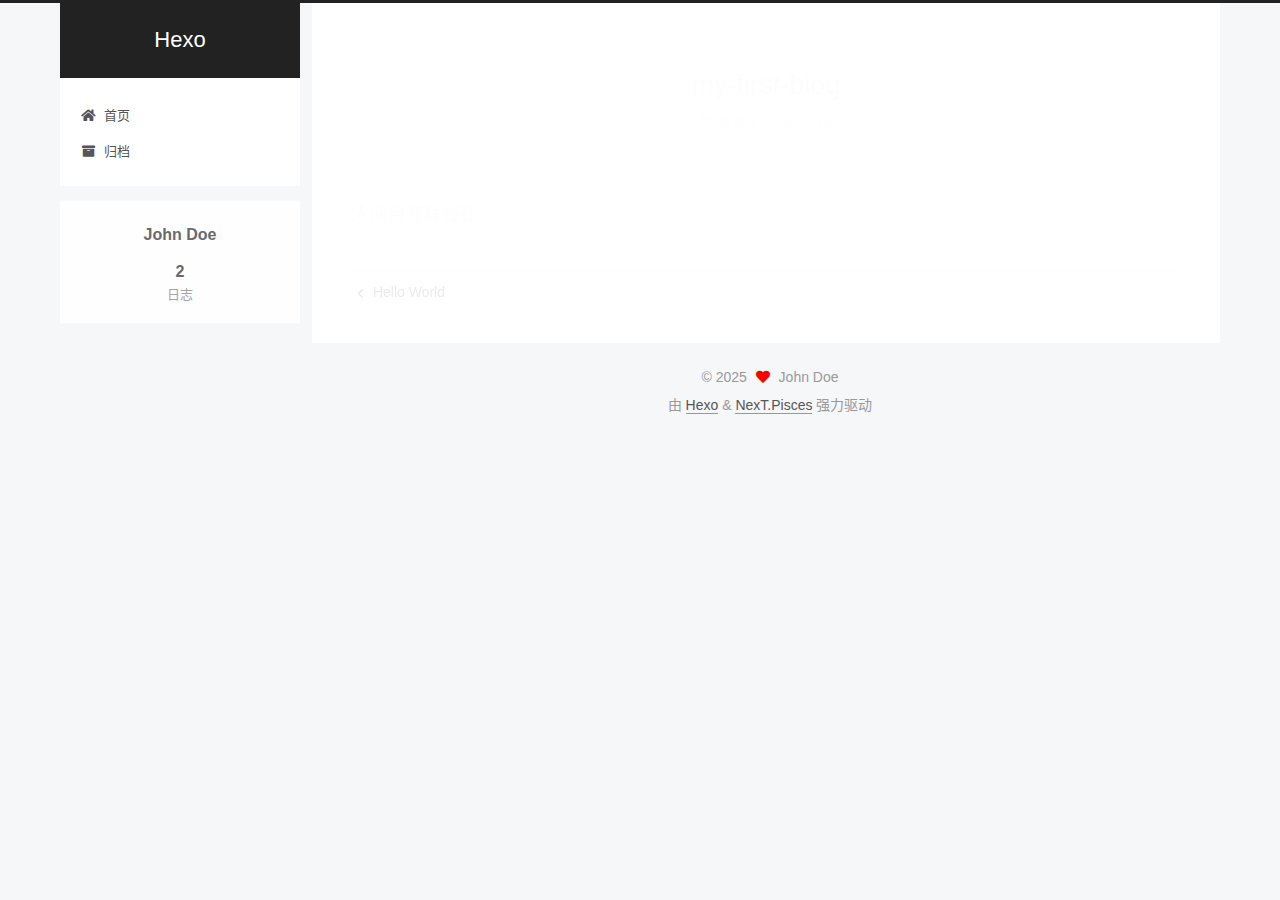
<file: 2025/07/19/my-first-blog/index.html>
<!DOCTYPE html>
<html lang="zh-CN">
<head>
  <meta charset="UTF-8">
<meta name="viewport" content="width=device-width, initial-scale=1, maximum-scale=2">
<meta name="theme-color" content="#222">
<meta name="generator" content="Hexo 7.3.0">
  <link rel="apple-touch-icon" sizes="180x180" href="/images/apple-touch-icon-next.png">
  <link rel="icon" type="image/png" sizes="32x32" href="/images/favicon-32x32-next.png">
  <link rel="icon" type="image/png" sizes="16x16" href="/images/favicon-16x16-next.png">
  <link rel="mask-icon" href="/images/logo.svg" color="#222">

<link rel="stylesheet" href="/css/main.css">


<link rel="stylesheet" href="/lib/font-awesome/css/all.min.css">

<script id="hexo-configurations">
    var NexT = window.NexT || {};
    var CONFIG = {"hostname":"example.com","root":"/","scheme":"Pisces","version":"7.8.0","exturl":false,"sidebar":{"position":"left","display":"post","padding":18,"offset":12,"onmobile":false},"copycode":{"enable":false,"show_result":false,"style":null},"back2top":{"enable":true,"sidebar":false,"scrollpercent":false},"bookmark":{"enable":false,"color":"#222","save":"auto"},"fancybox":false,"mediumzoom":false,"lazyload":false,"pangu":false,"comments":{"style":"tabs","active":null,"storage":true,"lazyload":false,"nav":null},"algolia":{"hits":{"per_page":10},"labels":{"input_placeholder":"Search for Posts","hits_empty":"We didn't find any results for the search: ${query}","hits_stats":"${hits} results found in ${time} ms"}},"localsearch":{"enable":false,"trigger":"auto","top_n_per_article":1,"unescape":false,"preload":false},"motion":{"enable":true,"async":false,"transition":{"post_block":"fadeIn","post_header":"slideDownIn","post_body":"slideDownIn","coll_header":"slideLeftIn","sidebar":"slideUpIn"}}};
  </script>

  <meta name="description" content="人间自有辉哥在">
<meta property="og:type" content="article">
<meta property="og:title" content="my-first-blog">
<meta property="og:url" content="http://example.com/2025/07/19/my-first-blog/index.html">
<meta property="og:site_name" content="Hexo">
<meta property="og:description" content="人间自有辉哥在">
<meta property="og:locale" content="zh_CN">
<meta property="article:published_time" content="2025-07-19T03:46:04.000Z">
<meta property="article:modified_time" content="2025-07-19T03:47:38.724Z">
<meta property="article:author" content="John Doe">
<meta name="twitter:card" content="summary">

<link rel="canonical" href="http://example.com/2025/07/19/my-first-blog/">


<script id="page-configurations">
  // https://hexo.io/docs/variables.html
  CONFIG.page = {
    sidebar: "",
    isHome : false,
    isPost : true,
    lang   : 'zh-CN'
  };
</script>

  <title>my-first-blog | Hexo</title>
  






  <noscript>
  <style>
  .use-motion .brand,
  .use-motion .menu-item,
  .sidebar-inner,
  .use-motion .post-block,
  .use-motion .pagination,
  .use-motion .comments,
  .use-motion .post-header,
  .use-motion .post-body,
  .use-motion .collection-header { opacity: initial; }

  .use-motion .site-title,
  .use-motion .site-subtitle {
    opacity: initial;
    top: initial;
  }

  .use-motion .logo-line-before i { left: initial; }
  .use-motion .logo-line-after i { right: initial; }
  </style>
</noscript>

</head>

<body itemscope itemtype="http://schema.org/WebPage">
  <div class="container use-motion">
    <div class="headband"></div>

    <header class="header" itemscope itemtype="http://schema.org/WPHeader">
      <div class="header-inner"><div class="site-brand-container">
  <div class="site-nav-toggle">
    <div class="toggle" aria-label="切换导航栏">
      <span class="toggle-line toggle-line-first"></span>
      <span class="toggle-line toggle-line-middle"></span>
      <span class="toggle-line toggle-line-last"></span>
    </div>
  </div>

  <div class="site-meta">

    <a href="/" class="brand" rel="start">
      <span class="logo-line-before"><i></i></span>
      <h1 class="site-title">Hexo</h1>
      <span class="logo-line-after"><i></i></span>
    </a>
  </div>

  <div class="site-nav-right">
    <div class="toggle popup-trigger">
    </div>
  </div>
</div>




<nav class="site-nav">
  <ul id="menu" class="main-menu menu">
        <li class="menu-item menu-item-home">

    <a href="/" rel="section"><i class="fa fa-home fa-fw"></i>首页</a>

  </li>
        <li class="menu-item menu-item-archives">

    <a href="/archives/" rel="section"><i class="fa fa-archive fa-fw"></i>归档</a>

  </li>
  </ul>
</nav>




</div>
    </header>

    
  <div class="back-to-top">
    <i class="fa fa-arrow-up"></i>
    <span>0%</span>
  </div>


    <main class="main">
      <div class="main-inner">
        <div class="content-wrap">
          

          <div class="content post posts-expand">
            

    
  
  
  <article itemscope itemtype="http://schema.org/Article" class="post-block" lang="zh-CN">
    <link itemprop="mainEntityOfPage" href="http://example.com/2025/07/19/my-first-blog/">

    <span hidden itemprop="author" itemscope itemtype="http://schema.org/Person">
      <meta itemprop="image" content="/images/avatar.gif">
      <meta itemprop="name" content="John Doe">
      <meta itemprop="description" content="">
    </span>

    <span hidden itemprop="publisher" itemscope itemtype="http://schema.org/Organization">
      <meta itemprop="name" content="Hexo">
    </span>
      <header class="post-header">
        <h1 class="post-title" itemprop="name headline">
          my-first-blog
        </h1>

        <div class="post-meta">
            <span class="post-meta-item">
              <span class="post-meta-item-icon">
                <i class="far fa-calendar"></i>
              </span>
              <span class="post-meta-item-text">发表于</span>
              

              <time title="创建时间：2025-07-19 11:46:04 / 修改时间：11:47:38" itemprop="dateCreated datePublished" datetime="2025-07-19T11:46:04+08:00">2025-07-19</time>
            </span>

          

        </div>
      </header>

    
    
    
    <div class="post-body" itemprop="articleBody">

      
        <p>人间自有辉哥在</p>

    </div>

    
    
    

      <footer class="post-footer">

        


        
    <div class="post-nav">
      <div class="post-nav-item">
    <a href="/2025/07/19/hello-world/" rel="prev" title="Hello World">
      <i class="fa fa-chevron-left"></i> Hello World
    </a></div>
      <div class="post-nav-item"></div>
    </div>
      </footer>
    
  </article>
  
  
  



          </div>
          

<script>
  window.addEventListener('tabs:register', () => {
    let { activeClass } = CONFIG.comments;
    if (CONFIG.comments.storage) {
      activeClass = localStorage.getItem('comments_active') || activeClass;
    }
    if (activeClass) {
      let activeTab = document.querySelector(`a[href="#comment-${activeClass}"]`);
      if (activeTab) {
        activeTab.click();
      }
    }
  });
  if (CONFIG.comments.storage) {
    window.addEventListener('tabs:click', event => {
      if (!event.target.matches('.tabs-comment .tab-content .tab-pane')) return;
      let commentClass = event.target.classList[1];
      localStorage.setItem('comments_active', commentClass);
    });
  }
</script>

        </div>
          
  
  <div class="toggle sidebar-toggle">
    <span class="toggle-line toggle-line-first"></span>
    <span class="toggle-line toggle-line-middle"></span>
    <span class="toggle-line toggle-line-last"></span>
  </div>

  <aside class="sidebar">
    <div class="sidebar-inner">

      <ul class="sidebar-nav motion-element">
        <li class="sidebar-nav-toc">
          文章目录
        </li>
        <li class="sidebar-nav-overview">
          站点概览
        </li>
      </ul>

      <!--noindex-->
      <div class="post-toc-wrap sidebar-panel">
      </div>
      <!--/noindex-->

      <div class="site-overview-wrap sidebar-panel">
        <div class="site-author motion-element" itemprop="author" itemscope itemtype="http://schema.org/Person">
  <p class="site-author-name" itemprop="name">John Doe</p>
  <div class="site-description" itemprop="description"></div>
</div>
<div class="site-state-wrap motion-element">
  <nav class="site-state">
      <div class="site-state-item site-state-posts">
          <a href="/archives/">
        
          <span class="site-state-item-count">2</span>
          <span class="site-state-item-name">日志</span>
        </a>
      </div>
  </nav>
</div>



      </div>

    </div>
  </aside>
  <div id="sidebar-dimmer"></div>


      </div>
    </main>

    <footer class="footer">
      <div class="footer-inner">
        

        

<div class="copyright">
  
  &copy; 
  <span itemprop="copyrightYear">2025</span>
  <span class="with-love">
    <i class="fa fa-heart"></i>
  </span>
  <span class="author" itemprop="copyrightHolder">John Doe</span>
</div>
  <div class="powered-by">由 <a href="https://hexo.io/" class="theme-link" rel="noopener" target="_blank">Hexo</a> & <a href="https://pisces.theme-next.org/" class="theme-link" rel="noopener" target="_blank">NexT.Pisces</a> 强力驱动
  </div>

        








      </div>
    </footer>
  </div>

  
  <script src="/lib/anime.min.js"></script>
  <script src="/lib/velocity/velocity.min.js"></script>
  <script src="/lib/velocity/velocity.ui.min.js"></script>

<script src="/js/utils.js"></script>

<script src="/js/motion.js"></script>


<script src="/js/schemes/pisces.js"></script>


<script src="/js/next-boot.js"></script>




  















  

  

</body>
</html>
</file>
<file: css/main.css>
:root {
  --body-bg-color: #f5f7f9;
  --content-bg-color: #fff;
  --card-bg-color: #f5f5f5;
  --text-color: #555;
  --blockquote-color: #666;
  --link-color: #555;
  --link-hover-color: #222;
  --brand-color: #fff;
  --brand-hover-color: #fff;
  --table-row-odd-bg-color: #f9f9f9;
  --table-row-hover-bg-color: #f5f5f5;
  --menu-item-bg-color: #f5f5f5;
  --btn-default-bg: #fff;
  --btn-default-color: #555;
  --btn-default-border-color: #555;
  --btn-default-hover-bg: #222;
  --btn-default-hover-color: #fff;
  --btn-default-hover-border-color: #222;
}
html {
  line-height: 1.15; /* 1 */
  -webkit-text-size-adjust: 100%; /* 2 */
}
body {
  margin: 0;
}
main {
  display: block;
}
h1 {
  font-size: 2em;
  margin: 0.67em 0;
}
hr {
  box-sizing: content-box; /* 1 */
  height: 0; /* 1 */
  overflow: visible; /* 2 */
}
pre {
  font-family: monospace, monospace; /* 1 */
  font-size: 1em; /* 2 */
}
a {
  background: transparent;
}
abbr[title] {
  border-bottom: none; /* 1 */
  text-decoration: underline; /* 2 */
  text-decoration: underline dotted; /* 2 */
}
b,
strong {
  font-weight: bolder;
}
code,
kbd,
samp {
  font-family: monospace, monospace; /* 1 */
  font-size: 1em; /* 2 */
}
small {
  font-size: 80%;
}
sub,
sup {
  font-size: 75%;
  line-height: 0;
  position: relative;
  vertical-align: baseline;
}
sub {
  bottom: -0.25em;
}
sup {
  top: -0.5em;
}
img {
  border-style: none;
}
button,
input,
optgroup,
select,
textarea {
  font-family: inherit; /* 1 */
  font-size: 100%; /* 1 */
  line-height: 1.15; /* 1 */
  margin: 0; /* 2 */
}
button,
input {
/* 1 */
  overflow: visible;
}
button,
select {
/* 1 */
  text-transform: none;
}
button,
[type='button'],
[type='reset'],
[type='submit'] {
  -webkit-appearance: button;
}
button::-moz-focus-inner,
[type='button']::-moz-focus-inner,
[type='reset']::-moz-focus-inner,
[type='submit']::-moz-focus-inner {
  border-style: none;
  padding: 0;
}
button:-moz-focusring,
[type='button']:-moz-focusring,
[type='reset']:-moz-focusring,
[type='submit']:-moz-focusring {
  outline: 1px dotted ButtonText;
}
fieldset {
  padding: 0.35em 0.75em 0.625em;
}
legend {
  box-sizing: border-box; /* 1 */
  color: inherit; /* 2 */
  display: table; /* 1 */
  max-width: 100%; /* 1 */
  padding: 0; /* 3 */
  white-space: normal; /* 1 */
}
progress {
  vertical-align: baseline;
}
textarea {
  overflow: auto;
}
[type='checkbox'],
[type='radio'] {
  box-sizing: border-box; /* 1 */
  padding: 0; /* 2 */
}
[type='number']::-webkit-inner-spin-button,
[type='number']::-webkit-outer-spin-button {
  height: auto;
}
[type='search'] {
  outline-offset: -2px; /* 2 */
  -webkit-appearance: textfield; /* 1 */
}
[type='search']::-webkit-search-decoration {
  -webkit-appearance: none;
}
::-webkit-file-upload-button {
  font: inherit; /* 2 */
  -webkit-appearance: button; /* 1 */
}
details {
  display: block;
}
summary {
  display: list-item;
}
template {
  display: none;
}
[hidden] {
  display: none;
}
::selection {
  background: #262a30;
  color: #eee;
}
html,
body {
  height: 100%;
}
body {
  background: var(--body-bg-color);
  color: var(--text-color);
  font-family: 'Lato', "PingFang SC", "Microsoft YaHei", sans-serif;
  font-size: 1em;
  line-height: 2;
}
@media (max-width: 991px) {
  body {
    padding-left: 0 !important;
    padding-right: 0 !important;
  }
}
h1,
h2,
h3,
h4,
h5,
h6 {
  font-family: 'Lato', "PingFang SC", "Microsoft YaHei", sans-serif;
  font-weight: bold;
  line-height: 1.5;
  margin: 20px 0 15px;
}
h1 {
  font-size: 1.5em;
}
h2 {
  font-size: 1.375em;
}
h3 {
  font-size: 1.25em;
}
h4 {
  font-size: 1.125em;
}
h5 {
  font-size: 1em;
}
h6 {
  font-size: 0.875em;
}
p {
  margin: 0 0 20px 0;
}
a,
span.exturl {
  border-bottom: 1px solid #999;
  color: var(--link-color);
  outline: 0;
  text-decoration: none;
  overflow-wrap: break-word;
  word-wrap: break-word;
  cursor: pointer;
}
a:hover,
span.exturl:hover {
  border-bottom-color: var(--link-hover-color);
  color: var(--link-hover-color);
}
iframe,
img,
video {
  display: block;
  margin-left: auto;
  margin-right: auto;
  max-width: 100%;
}
hr {
  background-image: repeating-linear-gradient(-45deg, #ddd, #ddd 4px, transparent 4px, transparent 8px);
  border: 0;
  height: 3px;
  margin: 40px 0;
}
blockquote {
  border-left: 4px solid #ddd;
  color: var(--blockquote-color);
  margin: 0;
  padding: 0 15px;
}
blockquote cite::before {
  content: '-';
  padding: 0 5px;
}
dt {
  font-weight: bold;
}
dd {
  margin: 0;
  padding: 0;
}
kbd {
  background-color: #f5f5f5;
  background-image: linear-gradient(#eee, #fff, #eee);
  border: 1px solid #ccc;
  border-radius: 0.2em;
  box-shadow: 0.1em 0.1em 0.2em rgba(0,0,0,0.1);
  color: #555;
  font-family: inherit;
  padding: 0.1em 0.3em;
  white-space: nowrap;
}
.table-container {
  overflow: auto;
}
table {
  border-collapse: collapse;
  border-spacing: 0;
  font-size: 0.875em;
  margin: 0 0 20px 0;
  width: 100%;
}
tbody tr:nth-of-type(odd) {
  background: var(--table-row-odd-bg-color);
}
tbody tr:hover {
  background: var(--table-row-hover-bg-color);
}
caption,
th,
td {
  font-weight: normal;
  padding: 8px;
  vertical-align: middle;
}
th,
td {
  border: 1px solid #ddd;
  border-bottom: 3px solid #ddd;
}
th {
  font-weight: 700;
  padding-bottom: 10px;
}
td {
  border-bottom-width: 1px;
}
.btn {
  background: var(--btn-default-bg);
  border: 2px solid var(--btn-default-border-color);
  border-radius: 2px;
  color: var(--btn-default-color);
  display: inline-block;
  font-size: 0.875em;
  line-height: 2;
  padding: 0 20px;
  text-decoration: none;
  transition-property: background-color;
  transition-delay: 0s;
  transition-duration: 0.2s;
  transition-timing-function: ease-in-out;
}
.btn:hover {
  background: var(--btn-default-hover-bg);
  border-color: var(--btn-default-hover-border-color);
  color: var(--btn-default-hover-color);
}
.btn + .btn {
  margin: 0 0 8px 8px;
}
.btn .fa-fw {
  text-align: left;
  width: 1.285714285714286em;
}
.toggle {
  line-height: 0;
}
.toggle .toggle-line {
  background: #fff;
  display: inline-block;
  height: 2px;
  left: 0;
  position: relative;
  top: 0;
  transition: all 0.4s;
  vertical-align: top;
  width: 100%;
}
.toggle .toggle-line:not(:first-child) {
  margin-top: 3px;
}
.toggle.toggle-arrow .toggle-line-first {
  left: 50%;
  top: 2px;
  transform: rotate(45deg);
  width: 50%;
}
.toggle.toggle-arrow .toggle-line-middle {
  left: 2px;
  width: 90%;
}
.toggle.toggle-arrow .toggle-line-last {
  left: 50%;
  top: -2px;
  transform: rotate(-45deg);
  width: 50%;
}
.toggle.toggle-close .toggle-line-first {
  transform: rotate(-45deg);
  top: 5px;
}
.toggle.toggle-close .toggle-line-middle {
  opacity: 0;
}
.toggle.toggle-close .toggle-line-last {
  transform: rotate(45deg);
  top: -5px;
}
.highlight,
pre {
  background: #f7f7f7;
  color: #4d4d4c;
  line-height: 1.6;
  margin: 0 auto 20px;
}
pre,
code {
  font-family: consolas, Menlo, monospace, "PingFang SC", "Microsoft YaHei";
}
code {
  background: #eee;
  border-radius: 3px;
  color: #555;
  padding: 2px 4px;
  overflow-wrap: break-word;
  word-wrap: break-word;
}
.highlight *::selection {
  background: #d6d6d6;
}
.highlight pre {
  border: 0;
  margin: 0;
  padding: 10px 0;
}
.highlight table {
  border: 0;
  margin: 0;
  width: auto;
}
.highlight td {
  border: 0;
  padding: 0;
}
.highlight figcaption {
  background: #eff2f3;
  color: #4d4d4c;
  display: flex;
  font-size: 0.875em;
  justify-content: space-between;
  line-height: 1.2;
  padding: 0.5em;
}
.highlight figcaption a {
  color: #4d4d4c;
}
.highlight figcaption a:hover {
  border-bottom-color: #4d4d4c;
}
.highlight .gutter {
  -moz-user-select: none;
  -ms-user-select: none;
  -webkit-user-select: none;
  user-select: none;
}
.highlight .gutter pre {
  background: #eff2f3;
  color: #869194;
  padding-left: 10px;
  padding-right: 10px;
  text-align: right;
}
.highlight .code pre {
  background: #f7f7f7;
  padding-left: 10px;
  width: 100%;
}
.gist table {
  width: auto;
}
.gist table td {
  border: 0;
}
pre {
  overflow: auto;
  padding: 10px;
}
pre code {
  background: none;
  color: #4d4d4c;
  font-size: 0.875em;
  padding: 0;
  text-shadow: none;
}
pre .deletion {
  background: #fdd;
}
pre .addition {
  background: #dfd;
}
pre .meta {
  color: #eab700;
  -moz-user-select: none;
  -ms-user-select: none;
  -webkit-user-select: none;
  user-select: none;
}
pre .comment {
  color: #8e908c;
}
pre .variable,
pre .attribute,
pre .tag,
pre .name,
pre .regexp,
pre .ruby .constant,
pre .xml .tag .title,
pre .xml .pi,
pre .xml .doctype,
pre .html .doctype,
pre .css .id,
pre .css .class,
pre .css .pseudo {
  color: #c82829;
}
pre .number,
pre .preprocessor,
pre .built_in,
pre .builtin-name,
pre .literal,
pre .params,
pre .constant,
pre .command {
  color: #f5871f;
}
pre .ruby .class .title,
pre .css .rules .attribute,
pre .string,
pre .symbol,
pre .value,
pre .inheritance,
pre .header,
pre .ruby .symbol,
pre .xml .cdata,
pre .special,
pre .formula {
  color: #718c00;
}
pre .title,
pre .css .hexcolor {
  color: #3e999f;
}
pre .function,
pre .python .decorator,
pre .python .title,
pre .ruby .function .title,
pre .ruby .title .keyword,
pre .perl .sub,
pre .javascript .title,
pre .coffeescript .title {
  color: #4271ae;
}
pre .keyword,
pre .javascript .function {
  color: #8959a8;
}
.blockquote-center {
  border-left: none;
  margin: 40px 0;
  padding: 0;
  position: relative;
  text-align: center;
}
.blockquote-center .fa {
  display: block;
  opacity: 0.6;
  position: absolute;
  width: 100%;
}
.blockquote-center .fa-quote-left {
  border-top: 1px solid #ccc;
  text-align: left;
  top: -20px;
}
.blockquote-center .fa-quote-right {
  border-bottom: 1px solid #ccc;
  text-align: right;
  bottom: -20px;
}
.blockquote-center p,
.blockquote-center div {
  text-align: center;
}
.post-body .group-picture img {
  margin: 0 auto;
  padding: 0 3px;
}
.group-picture-row {
  margin-bottom: 6px;
  overflow: hidden;
}
.group-picture-column {
  float: left;
  margin-bottom: 10px;
}
.post-body .label {
  color: #555;
  display: inline;
  padding: 0 2px;
}
.post-body .label.default {
  background: #f0f0f0;
}
.post-body .label.primary {
  background: #efe6f7;
}
.post-body .label.info {
  background: #e5f2f8;
}
.post-body .label.success {
  background: #e7f4e9;
}
.post-body .label.warning {
  background: #fcf6e1;
}
.post-body .label.danger {
  background: #fae8eb;
}
.post-body .tabs {
  margin-bottom: 20px;
}
.post-body .tabs,
.tabs-comment {
  display: block;
  padding-top: 10px;
  position: relative;
}
.post-body .tabs ul.nav-tabs,
.tabs-comment ul.nav-tabs {
  display: flex;
  flex-wrap: wrap;
  margin: 0;
  margin-bottom: -1px;
  padding: 0;
}
@media (max-width: 413px) {
  .post-body .tabs ul.nav-tabs,
  .tabs-comment ul.nav-tabs {
    display: block;
    margin-bottom: 5px;
  }
}
.post-body .tabs ul.nav-tabs li.tab,
.tabs-comment ul.nav-tabs li.tab {
  border-bottom: 1px solid #ddd;
  border-left: 1px solid transparent;
  border-right: 1px solid transparent;
  border-top: 3px solid transparent;
  flex-grow: 1;
  list-style-type: none;
  border-radius: 0 0 0 0;
}
@media (max-width: 413px) {
  .post-body .tabs ul.nav-tabs li.tab,
  .tabs-comment ul.nav-tabs li.tab {
    border-bottom: 1px solid transparent;
    border-left: 3px solid transparent;
    border-right: 1px solid transparent;
    border-top: 1px solid transparent;
  }
}
@media (max-width: 413px) {
  .post-body .tabs ul.nav-tabs li.tab,
  .tabs-comment ul.nav-tabs li.tab {
    border-radius: 0;
  }
}
.post-body .tabs ul.nav-tabs li.tab a,
.tabs-comment ul.nav-tabs li.tab a {
  border-bottom: initial;
  display: block;
  line-height: 1.8;
  outline: 0;
  padding: 0.25em 0.75em;
  text-align: center;
  transition-delay: 0s;
  transition-duration: 0.2s;
  transition-timing-function: ease-out;
}
.post-body .tabs ul.nav-tabs li.tab a i,
.tabs-comment ul.nav-tabs li.tab a i {
  width: 1.285714285714286em;
}
.post-body .tabs ul.nav-tabs li.tab.active,
.tabs-comment ul.nav-tabs li.tab.active {
  border-bottom: 1px solid transparent;
  border-left: 1px solid #ddd;
  border-right: 1px solid #ddd;
  border-top: 3px solid #fc6423;
}
@media (max-width: 413px) {
  .post-body .tabs ul.nav-tabs li.tab.active,
  .tabs-comment ul.nav-tabs li.tab.active {
    border-bottom: 1px solid #ddd;
    border-left: 3px solid #fc6423;
    border-right: 1px solid #ddd;
    border-top: 1px solid #ddd;
  }
}
.post-body .tabs ul.nav-tabs li.tab.active a,
.tabs-comment ul.nav-tabs li.tab.active a {
  color: var(--link-color);
  cursor: default;
}
.post-body .tabs .tab-content .tab-pane,
.tabs-comment .tab-content .tab-pane {
  border: 1px solid #ddd;
  border-top: 0;
  padding: 20px 20px 0 20px;
  border-radius: 0;
}
.post-body .tabs .tab-content .tab-pane:not(.active),
.tabs-comment .tab-content .tab-pane:not(.active) {
  display: none;
}
.post-body .tabs .tab-content .tab-pane.active,
.tabs-comment .tab-content .tab-pane.active {
  display: block;
}
.post-body .tabs .tab-content .tab-pane.active:nth-of-type(1),
.tabs-comment .tab-content .tab-pane.active:nth-of-type(1) {
  border-radius: 0 0 0 0;
}
@media (max-width: 413px) {
  .post-body .tabs .tab-content .tab-pane.active:nth-of-type(1),
  .tabs-comment .tab-content .tab-pane.active:nth-of-type(1) {
    border-radius: 0;
  }
}
.post-body .note {
  border-radius: 3px;
  margin-bottom: 20px;
  padding: 1em;
  position: relative;
  border: 1px solid #eee;
  border-left-width: 5px;
}
.post-body .note h2,
.post-body .note h3,
.post-body .note h4,
.post-body .note h5,
.post-body .note h6 {
  margin-top: 0;
  border-bottom: initial;
  margin-bottom: 0;
  padding-top: 0;
}
.post-body .note p:first-child,
.post-body .note ul:first-child,
.post-body .note ol:first-child,
.post-body .note table:first-child,
.post-body .note pre:first-child,
.post-body .note blockquote:first-child,
.post-body .note img:first-child {
  margin-top: 0;
}
.post-body .note p:last-child,
.post-body .note ul:last-child,
.post-body .note ol:last-child,
.post-body .note table:last-child,
.post-body .note pre:last-child,
.post-body .note blockquote:last-child,
.post-body .note img:last-child {
  margin-bottom: 0;
}
.post-body .note.default {
  border-left-color: #777;
}
.post-body .note.default h2,
.post-body .note.default h3,
.post-body .note.default h4,
.post-body .note.default h5,
.post-body .note.default h6 {
  color: #777;
}
.post-body .note.primary {
  border-left-color: #6f42c1;
}
.post-body .note.primary h2,
.post-body .note.primary h3,
.post-body .note.primary h4,
.post-body .note.primary h5,
.post-body .note.primary h6 {
  color: #6f42c1;
}
.post-body .note.info {
  border-left-color: #428bca;
}
.post-body .note.info h2,
.post-body .note.info h3,
.post-body .note.info h4,
.post-body .note.info h5,
.post-body .note.info h6 {
  color: #428bca;
}
.post-body .note.success {
  border-left-color: #5cb85c;
}
.post-body .note.success h2,
.post-body .note.success h3,
.post-body .note.success h4,
.post-body .note.success h5,
.post-body .note.success h6 {
  color: #5cb85c;
}
.post-body .note.warning {
  border-left-color: #f0ad4e;
}
.post-body .note.warning h2,
.post-body .note.warning h3,
.post-body .note.warning h4,
.post-body .note.warning h5,
.post-body .note.warning h6 {
  color: #f0ad4e;
}
.post-body .note.danger {
  border-left-color: #d9534f;
}
.post-body .note.danger h2,
.post-body .note.danger h3,
.post-body .note.danger h4,
.post-body .note.danger h5,
.post-body .note.danger h6 {
  color: #d9534f;
}
.pagination .prev,
.pagination .next,
.pagination .page-number,
.pagination .space {
  display: inline-block;
  margin: 0 10px;
  padding: 0 11px;
  position: relative;
  top: -1px;
}
@media (max-width: 767px) {
  .pagination .prev,
  .pagination .next,
  .pagination .page-number,
  .pagination .space {
    margin: 0 5px;
  }
}
.pagination {
  border-top: 1px solid #eee;
  margin: 120px 0 0;
  text-align: center;
}
.pagination .prev,
.pagination .next,
.pagination .page-number {
  border-bottom: 0;
  border-top: 1px solid #eee;
  transition-property: border-color;
  transition-delay: 0s;
  transition-duration: 0.2s;
  transition-timing-function: ease-in-out;
}
.pagination .prev:hover,
.pagination .next:hover,
.pagination .page-number:hover {
  border-top-color: #222;
}
.pagination .space {
  margin: 0;
  padding: 0;
}
.pagination .prev {
  margin-left: 0;
}
.pagination .next {
  margin-right: 0;
}
.pagination .page-number.current {
  background: #ccc;
  border-top-color: #ccc;
  color: #fff;
}
@media (max-width: 767px) {
  .pagination {
    border-top: none;
  }
  .pagination .prev,
  .pagination .next,
  .pagination .page-number {
    border-bottom: 1px solid #eee;
    border-top: 0;
    margin-bottom: 10px;
    padding: 0 10px;
  }
  .pagination .prev:hover,
  .pagination .next:hover,
  .pagination .page-number:hover {
    border-bottom-color: #222;
  }
}
.comments {
  margin-top: 60px;
  overflow: hidden;
}
.comment-button-group {
  display: flex;
  flex-wrap: wrap-reverse;
  justify-content: center;
  margin: 1em 0;
}
.comment-button-group .comment-button {
  margin: 0.1em 0.2em;
}
.comment-button-group .comment-button.active {
  background: var(--btn-default-hover-bg);
  border-color: var(--btn-default-hover-border-color);
  color: var(--btn-default-hover-color);
}
.comment-position {
  display: none;
}
.comment-position.active {
  display: block;
}
.tabs-comment {
  background: var(--content-bg-color);
  margin-top: 4em;
  padding-top: 0;
}
.tabs-comment .comments {
  border: 0;
  box-shadow: none;
  margin-top: 0;
  padding-top: 0;
}
.container {
  min-height: 100%;
  position: relative;
}
.main-inner {
  margin: 0 auto;
  width: calc(100% - 20px);
}
@media (min-width: 1200px) {
  .main-inner {
    width: 1160px;
  }
}
@media (min-width: 1600px) {
  .main-inner {
    width: 73%;
  }
}
@media (max-width: 767px) {
  .content-wrap {
    padding: 0 20px;
  }
}
.header {
  background: transparent;
}
.header-inner {
  margin: 0 auto;
  width: calc(100% - 20px);
}
@media (min-width: 1200px) {
  .header-inner {
    width: 1160px;
  }
}
@media (min-width: 1600px) {
  .header-inner {
    width: 73%;
  }
}
.site-brand-container {
  display: flex;
  flex-shrink: 0;
  padding: 0 10px;
}
.headband {
  background: #222;
  height: 3px;
}
.site-meta {
  flex-grow: 1;
  text-align: center;
}
@media (max-width: 767px) {
  .site-meta {
    text-align: center;
  }
}
.brand {
  border-bottom: none;
  color: var(--brand-color);
  display: inline-block;
  line-height: 1.375em;
  padding: 0 40px;
  position: relative;
}
.brand:hover {
  color: var(--brand-hover-color);
}
.site-title {
  font-family: 'Lato', "PingFang SC", "Microsoft YaHei", sans-serif;
  font-size: 1.375em;
  font-weight: normal;
  margin: 0;
}
.site-subtitle {
  color: #ddd;
  font-size: 0.8125em;
  margin: 10px 0;
}
.use-motion .brand {
  opacity: 0;
}
.use-motion .site-title,
.use-motion .site-subtitle,
.use-motion .custom-logo-image {
  opacity: 0;
  position: relative;
  top: -10px;
}
.site-nav-toggle,
.site-nav-right {
  display: none;
}
@media (max-width: 767px) {
  .site-nav-toggle,
  .site-nav-right {
    display: flex;
    flex-direction: column;
    justify-content: center;
  }
}
.site-nav-toggle .toggle,
.site-nav-right .toggle {
  color: var(--text-color);
  padding: 10px;
  width: 22px;
}
.site-nav-toggle .toggle .toggle-line,
.site-nav-right .toggle .toggle-line {
  background: var(--text-color);
  border-radius: 1px;
}
.site-nav {
  display: block;
}
@media (max-width: 767px) {
  .site-nav {
    clear: both;
    display: none;
  }
}
.site-nav.site-nav-on {
  display: block;
}
.menu {
  margin-top: 20px;
  padding-left: 0;
  text-align: center;
}
.menu-item {
  display: inline-block;
  list-style: none;
  margin: 0 10px;
}
@media (max-width: 767px) {
  .menu-item {
    display: block;
    margin-top: 10px;
  }
  .menu-item.menu-item-search {
    display: none;
  }
}
.menu-item a,
.menu-item span.exturl {
  border-bottom: 0;
  display: block;
  font-size: 0.8125em;
  transition-property: border-color;
  transition-delay: 0s;
  transition-duration: 0.2s;
  transition-timing-function: ease-in-out;
}
@media (hover: none) {
  .menu-item a:hover,
  .menu-item span.exturl:hover {
    border-bottom-color: transparent !important;
  }
}
.menu-item .fa,
.menu-item .fab,
.menu-item .far,
.menu-item .fas {
  margin-right: 8px;
}
.menu-item .badge {
  display: inline-block;
  font-weight: bold;
  line-height: 1;
  margin-left: 0.35em;
  margin-top: 0.35em;
  text-align: center;
  white-space: nowrap;
}
@media (max-width: 767px) {
  .menu-item .badge {
    float: right;
    margin-left: 0;
  }
}
.menu-item-active a,
.menu .menu-item a:hover,
.menu .menu-item span.exturl:hover {
  background: var(--menu-item-bg-color);
}
.use-motion .menu-item {
  opacity: 0;
}
.sidebar {
  background: #222;
  bottom: 0;
  box-shadow: inset 0 2px 6px #000;
  position: fixed;
  top: 0;
}
@media (max-width: 991px) {
  .sidebar {
    display: none;
  }
}
.sidebar-inner {
  color: #999;
  padding: 18px 10px;
  text-align: center;
}
.cc-license {
  margin-top: 10px;
  text-align: center;
}
.cc-license .cc-opacity {
  border-bottom: none;
  opacity: 0.7;
}
.cc-license .cc-opacity:hover {
  opacity: 0.9;
}
.cc-license img {
  display: inline-block;
}
.site-author-image {
  border: 1px solid #eee;
  display: block;
  margin: 0 auto;
  max-width: 120px;
  padding: 2px;
}
.site-author-name {
  color: var(--text-color);
  font-weight: 600;
  margin: 0;
  text-align: center;
}
.site-description {
  color: #999;
  font-size: 0.8125em;
  margin-top: 0;
  text-align: center;
}
.links-of-author {
  margin-top: 15px;
}
.links-of-author a,
.links-of-author span.exturl {
  border-bottom-color: #555;
  display: inline-block;
  font-size: 0.8125em;
  margin-bottom: 10px;
  margin-right: 10px;
  vertical-align: middle;
}
.links-of-author a::before,
.links-of-author span.exturl::before {
  background: #d500ff;
  border-radius: 50%;
  content: ' ';
  display: inline-block;
  height: 4px;
  margin-right: 3px;
  vertical-align: middle;
  width: 4px;
}
.sidebar-button {
  margin-top: 15px;
}
.sidebar-button a {
  border: 1px solid #fc6423;
  border-radius: 4px;
  color: #fc6423;
  display: inline-block;
  padding: 0 15px;
}
.sidebar-button a .fa,
.sidebar-button a .fab,
.sidebar-button a .far,
.sidebar-button a .fas {
  margin-right: 5px;
}
.sidebar-button a:hover {
  background: #fc6423;
  border: 1px solid #fc6423;
  color: #fff;
}
.sidebar-button a:hover .fa,
.sidebar-button a:hover .fab,
.sidebar-button a:hover .far,
.sidebar-button a:hover .fas {
  color: #fff;
}
.links-of-blogroll {
  font-size: 0.8125em;
  margin-top: 10px;
}
.links-of-blogroll-title {
  font-size: 0.875em;
  font-weight: 600;
  margin-top: 0;
}
.links-of-blogroll-list {
  list-style: none;
  margin: 0;
  padding: 0;
}
#sidebar-dimmer {
  display: none;
}
@media (max-width: 767px) {
  #sidebar-dimmer {
    background: #000;
    display: block;
    height: 100%;
    left: 100%;
    opacity: 0;
    position: fixed;
    top: 0;
    width: 100%;
    z-index: 1100;
  }
  .sidebar-active + #sidebar-dimmer {
    opacity: 0.7;
    transform: translateX(-100%);
    transition: opacity 0.5s;
  }
}
.sidebar-nav {
  margin: 0;
  padding-bottom: 20px;
  padding-left: 0;
}
.sidebar-nav li {
  border-bottom: 1px solid transparent;
  color: var(--text-color);
  cursor: pointer;
  display: inline-block;
  font-size: 0.875em;
}
.sidebar-nav li.sidebar-nav-overview {
  margin-left: 10px;
}
.sidebar-nav li:hover {
  color: #fc6423;
}
.sidebar-nav .sidebar-nav-active {
  border-bottom-color: #fc6423;
  color: #fc6423;
}
.sidebar-nav .sidebar-nav-active:hover {
  color: #fc6423;
}
.sidebar-panel {
  display: none;
  overflow-x: hidden;
  overflow-y: auto;
}
.sidebar-panel-active {
  display: block;
}
.sidebar-toggle {
  background: #222;
  bottom: 45px;
  cursor: pointer;
  height: 14px;
  left: 30px;
  padding: 5px;
  position: fixed;
  width: 14px;
  z-index: 1300;
}
@media (max-width: 991px) {
  .sidebar-toggle {
    left: 20px;
    opacity: 0.8;
    display: none;
  }
}
.sidebar-toggle:hover .toggle-line {
  background: #fc6423;
}
.post-toc {
  font-size: 0.875em;
}
.post-toc ol {
  list-style: none;
  margin: 0;
  padding: 0 2px 5px 10px;
  text-align: left;
}
.post-toc ol > ol {
  padding-left: 0;
}
.post-toc ol a {
  transition-property: all;
  transition-delay: 0s;
  transition-duration: 0.2s;
  transition-timing-function: ease-in-out;
}
.post-toc .nav-item {
  line-height: 1.8;
  overflow: hidden;
  text-overflow: ellipsis;
  white-space: nowrap;
}
.post-toc .nav .nav-child {
  display: none;
}
.post-toc .nav .active > .nav-child {
  display: block;
}
.post-toc .nav .active-current > .nav-child {
  display: block;
}
.post-toc .nav .active-current > .nav-child > .nav-item {
  display: block;
}
.post-toc .nav .active > a {
  border-bottom-color: #fc6423;
  color: #fc6423;
}
.post-toc .nav .active-current > a {
  color: #fc6423;
}
.post-toc .nav .active-current > a:hover {
  color: #fc6423;
}
.site-state {
  display: flex;
  justify-content: center;
  line-height: 1.4;
  margin-top: 10px;
  overflow: hidden;
  text-align: center;
  white-space: nowrap;
}
.site-state-item {
  padding: 0 15px;
}
.site-state-item:not(:first-child) {
  border-left: 1px solid #eee;
}
.site-state-item a {
  border-bottom: none;
}
.site-state-item-count {
  display: block;
  font-size: 1em;
  font-weight: 600;
  text-align: center;
}
.site-state-item-name {
  color: #999;
  font-size: 0.8125em;
}
.footer {
  color: #999;
  font-size: 0.875em;
  padding: 20px 0;
}
.footer.footer-fixed {
  bottom: 0;
  left: 0;
  position: absolute;
  right: 0;
}
.footer-inner {
  box-sizing: border-box;
  margin: 0 auto;
  text-align: center;
  width: calc(100% - 20px);
}
@media (min-width: 1200px) {
  .footer-inner {
    width: 1160px;
  }
}
@media (min-width: 1600px) {
  .footer-inner {
    width: 73%;
  }
}
.languages {
  display: inline-block;
  font-size: 1.125em;
  position: relative;
}
.languages .lang-select-label span {
  margin: 0 0.5em;
}
.languages .lang-select {
  height: 100%;
  left: 0;
  opacity: 0;
  position: absolute;
  top: 0;
  width: 100%;
}
.with-love {
  color: #ff0000;
  display: inline-block;
  margin: 0 5px;
}
.powered-by,
.theme-info {
  display: inline-block;
}
@-moz-keyframes iconAnimate {
  0%, 100% {
    transform: scale(1);
  }
  10%, 30% {
    transform: scale(0.9);
  }
  20%, 40%, 60%, 80% {
    transform: scale(1.1);
  }
  50%, 70% {
    transform: scale(1.1);
  }
}
@-webkit-keyframes iconAnimate {
  0%, 100% {
    transform: scale(1);
  }
  10%, 30% {
    transform: scale(0.9);
  }
  20%, 40%, 60%, 80% {
    transform: scale(1.1);
  }
  50%, 70% {
    transform: scale(1.1);
  }
}
@-o-keyframes iconAnimate {
  0%, 100% {
    transform: scale(1);
  }
  10%, 30% {
    transform: scale(0.9);
  }
  20%, 40%, 60%, 80% {
    transform: scale(1.1);
  }
  50%, 70% {
    transform: scale(1.1);
  }
}
@keyframes iconAnimate {
  0%, 100% {
    transform: scale(1);
  }
  10%, 30% {
    transform: scale(0.9);
  }
  20%, 40%, 60%, 80% {
    transform: scale(1.1);
  }
  50%, 70% {
    transform: scale(1.1);
  }
}
.back-to-top {
  font-size: 12px;
  text-align: center;
  transition-delay: 0s;
  transition-duration: 0.2s;
  transition-timing-function: ease-in-out;
}
.back-to-top {
  background: #222;
  bottom: -100px;
  box-sizing: border-box;
  color: #fff;
  cursor: pointer;
  left: 30px;
  opacity: 0.6;
  padding: 0 6px;
  position: fixed;
  transition-property: bottom;
  z-index: 1300;
  width: 24px;
}
.back-to-top span {
  display: none;
}
.back-to-top:hover {
  color: #fc6423;
}
.back-to-top.back-to-top-on {
  bottom: 30px;
}
@media (max-width: 991px) {
  .back-to-top {
    left: 20px;
    opacity: 0.8;
  }
}
.post-body {
  font-family: 'Lato', "PingFang SC", "Microsoft YaHei", sans-serif;
  overflow-wrap: break-word;
  word-wrap: break-word;
}
@media (min-width: 1200px) {
  .post-body {
    font-size: 1.125em;
  }
}
.post-body .exturl .fa {
  font-size: 0.875em;
  margin-left: 4px;
}
.post-body .image-caption,
.post-body .figure .caption {
  color: #999;
  font-size: 0.875em;
  font-weight: bold;
  line-height: 1;
  margin: -20px auto 15px;
  text-align: center;
}
.post-sticky-flag {
  display: inline-block;
  transform: rotate(30deg);
}
.post-button {
  margin-top: 40px;
  text-align: center;
}
.use-motion .post-block,
.use-motion .pagination,
.use-motion .comments {
  opacity: 0;
}
.use-motion .post-header {
  opacity: 0;
}
.use-motion .post-body {
  opacity: 0;
}
.use-motion .collection-header {
  opacity: 0;
}
.posts-collapse {
  margin-left: 35px;
  position: relative;
}
@media (max-width: 767px) {
  .posts-collapse {
    margin-left: 0px;
    margin-right: 0px;
  }
}
.posts-collapse .collection-title {
  font-size: 1.125em;
  position: relative;
}
.posts-collapse .collection-title::before {
  background: #999;
  border: 1px solid #fff;
  border-radius: 50%;
  content: ' ';
  height: 10px;
  left: 0;
  margin-left: -6px;
  margin-top: -4px;
  position: absolute;
  top: 50%;
  width: 10px;
}
.posts-collapse .collection-year {
  font-size: 1.5em;
  font-weight: bold;
  margin: 60px 0;
  position: relative;
}
.posts-collapse .collection-year::before {
  background: #bbb;
  border-radius: 50%;
  content: ' ';
  height: 8px;
  left: 0;
  margin-left: -4px;
  margin-top: -4px;
  position: absolute;
  top: 50%;
  width: 8px;
}
.posts-collapse .collection-header {
  display: block;
  margin: 0 0 0 20px;
}
.posts-collapse .collection-header small {
  color: #bbb;
  margin-left: 5px;
}
.posts-collapse .post-header {
  border-bottom: 1px dashed #ccc;
  margin: 30px 0;
  padding-left: 15px;
  position: relative;
  transition-property: border;
  transition-delay: 0s;
  transition-duration: 0.2s;
  transition-timing-function: ease-in-out;
}
.posts-collapse .post-header::before {
  background: #bbb;
  border: 1px solid #fff;
  border-radius: 50%;
  content: ' ';
  height: 6px;
  left: 0;
  margin-left: -4px;
  position: absolute;
  top: 0.75em;
  transition-property: background;
  width: 6px;
  transition-delay: 0s;
  transition-duration: 0.2s;
  transition-timing-function: ease-in-out;
}
.posts-collapse .post-header:hover {
  border-bottom-color: #666;
}
.posts-collapse .post-header:hover::before {
  background: #222;
}
.posts-collapse .post-meta {
  display: inline;
  font-size: 0.75em;
  margin-right: 10px;
}
.posts-collapse .post-title {
  display: inline;
}
.posts-collapse .post-title a,
.posts-collapse .post-title span.exturl {
  border-bottom: none;
  color: var(--link-color);
}
.posts-collapse .post-title .fa-external-link-alt {
  font-size: 0.875em;
  margin-left: 5px;
}
.posts-collapse::before {
  background: #f5f5f5;
  content: ' ';
  height: 100%;
  left: 0;
  margin-left: -2px;
  position: absolute;
  top: 1.25em;
  width: 4px;
}
.post-eof {
  background: #ccc;
  height: 1px;
  margin: 80px auto 60px;
  text-align: center;
  width: 8%;
}
.post-block:last-of-type .post-eof {
  display: none;
}
.content {
  padding-top: 40px;
}
@media (min-width: 992px) {
  .post-body {
    text-align: justify;
  }
}
@media (max-width: 991px) {
  .post-body {
    text-align: justify;
  }
}
.post-body h1,
.post-body h2,
.post-body h3,
.post-body h4,
.post-body h5,
.post-body h6 {
  padding-top: 10px;
}
.post-body h1 .header-anchor,
.post-body h2 .header-anchor,
.post-body h3 .header-anchor,
.post-body h4 .header-anchor,
.post-body h5 .header-anchor,
.post-body h6 .header-anchor {
  border-bottom-style: none;
  color: #ccc;
  float: right;
  margin-left: 10px;
  visibility: hidden;
}
.post-body h1 .header-anchor:hover,
.post-body h2 .header-anchor:hover,
.post-body h3 .header-anchor:hover,
.post-body h4 .header-anchor:hover,
.post-body h5 .header-anchor:hover,
.post-body h6 .header-anchor:hover {
  color: inherit;
}
.post-body h1:hover .header-anchor,
.post-body h2:hover .header-anchor,
.post-body h3:hover .header-anchor,
.post-body h4:hover .header-anchor,
.post-body h5:hover .header-anchor,
.post-body h6:hover .header-anchor {
  visibility: visible;
}
.post-body iframe,
.post-body img,
.post-body video {
  margin-bottom: 20px;
}
.post-body .video-container {
  height: 0;
  margin-bottom: 20px;
  overflow: hidden;
  padding-top: 75%;
  position: relative;
  width: 100%;
}
.post-body .video-container iframe,
.post-body .video-container object,
.post-body .video-container embed {
  height: 100%;
  left: 0;
  margin: 0;
  position: absolute;
  top: 0;
  width: 100%;
}
.post-gallery {
  align-items: center;
  display: grid;
  grid-gap: 10px;
  grid-template-columns: 1fr 1fr 1fr;
  margin-bottom: 20px;
}
@media (max-width: 767px) {
  .post-gallery {
    grid-template-columns: 1fr 1fr;
  }
}
.post-gallery a {
  border: 0;
}
.post-gallery img {
  margin: 0;
}
.posts-expand .post-header {
  font-size: 1.125em;
}
.posts-expand .post-title {
  font-size: 1.5em;
  font-weight: normal;
  margin: initial;
  text-align: center;
  overflow-wrap: break-word;
  word-wrap: break-word;
}
.posts-expand .post-title-link {
  border-bottom: none;
  color: var(--link-color);
  display: inline-block;
  position: relative;
  vertical-align: top;
}
.posts-expand .post-title-link::before {
  background: var(--link-color);
  bottom: 0;
  content: '';
  height: 2px;
  left: 0;
  position: absolute;
  transform: scaleX(0);
  visibility: hidden;
  width: 100%;
  transition-delay: 0s;
  transition-duration: 0.2s;
  transition-timing-function: ease-in-out;
}
.posts-expand .post-title-link:hover::before {
  transform: scaleX(1);
  visibility: visible;
}
.posts-expand .post-title-link .fa-external-link-alt {
  font-size: 0.875em;
  margin-left: 5px;
}
.posts-expand .post-meta {
  color: #999;
  font-family: 'Lato', "PingFang SC", "Microsoft YaHei", sans-serif;
  font-size: 0.75em;
  margin: 3px 0 60px 0;
  text-align: center;
}
.posts-expand .post-meta .post-description {
  font-size: 0.875em;
  margin-top: 2px;
}
.posts-expand .post-meta time {
  border-bottom: 1px dashed #999;
  cursor: pointer;
}
.post-meta .post-meta-item + .post-meta-item::before {
  content: '|';
  margin: 0 0.5em;
}
.post-meta-divider {
  margin: 0 0.5em;
}
.post-meta-item-icon {
  margin-right: 3px;
}
@media (max-width: 991px) {
  .post-meta-item-icon {
    display: inline-block;
  }
}
@media (max-width: 991px) {
  .post-meta-item-text {
    display: none;
  }
}
.post-nav {
  border-top: 1px solid #eee;
  display: flex;
  justify-content: space-between;
  margin-top: 15px;
  padding: 10px 5px 0;
}
.post-nav-item {
  flex: 1;
}
.post-nav-item a {
  border-bottom: none;
  display: block;
  font-size: 0.875em;
  line-height: 1.6;
  position: relative;
}
.post-nav-item a:active {
  top: 2px;
}
.post-nav-item .fa {
  font-size: 0.75em;
}
.post-nav-item:first-child {
  margin-right: 15px;
}
.post-nav-item:first-child .fa {
  margin-right: 5px;
}
.post-nav-item:last-child {
  margin-left: 15px;
  text-align: right;
}
.post-nav-item:last-child .fa {
  margin-left: 5px;
}
.rtl.post-body p,
.rtl.post-body a,
.rtl.post-body h1,
.rtl.post-body h2,
.rtl.post-body h3,
.rtl.post-body h4,
.rtl.post-body h5,
.rtl.post-body h6,
.rtl.post-body li,
.rtl.post-body ul,
.rtl.post-body ol {
  direction: rtl;
  font-family: UKIJ Ekran;
}
.rtl.post-title {
  font-family: UKIJ Ekran;
}
.post-tags {
  margin-top: 40px;
  text-align: center;
}
.post-tags a {
  display: inline-block;
  font-size: 0.8125em;
}
.post-tags a:not(:last-child) {
  margin-right: 10px;
}
.post-widgets {
  border-top: 1px solid #eee;
  margin-top: 15px;
  text-align: center;
}
.wp_rating {
  height: 20px;
  line-height: 20px;
  margin-top: 10px;
  padding-top: 6px;
  text-align: center;
}
.social-like {
  display: flex;
  font-size: 0.875em;
  justify-content: center;
  text-align: center;
}
.reward-container {
  margin: 20px auto;
  padding: 10px 0;
  text-align: center;
  width: 90%;
}
.reward-container button {
  background: transparent;
  border: 1px solid #fc6423;
  border-radius: 0;
  color: #fc6423;
  cursor: pointer;
  line-height: 2;
  outline: 0;
  padding: 0 15px;
  vertical-align: text-top;
}
.reward-container button:hover {
  background: #fc6423;
  border: 1px solid transparent;
  color: #fa9366;
}
#qr {
  padding-top: 20px;
}
#qr a {
  border: 0;
}
#qr img {
  display: inline-block;
  margin: 0.8em 2em 0 2em;
  max-width: 100%;
  width: 180px;
}
#qr p {
  text-align: center;
}
.category-all-page .category-all-title {
  text-align: center;
}
.category-all-page .category-all {
  margin-top: 20px;
}
.category-all-page .category-list {
  list-style: none;
  margin: 0;
  padding: 0;
}
.category-all-page .category-list-item {
  margin: 5px 10px;
}
.category-all-page .category-list-count {
  color: #bbb;
}
.category-all-page .category-list-count::before {
  content: ' (';
  display: inline;
}
.category-all-page .category-list-count::after {
  content: ') ';
  display: inline;
}
.category-all-page .category-list-child {
  padding-left: 10px;
}
.event-list {
  padding: 0;
}
.event-list hr {
  background: #222;
  margin: 20px 0 45px 0;
}
.event-list hr::after {
  background: #222;
  color: #fff;
  content: 'NOW';
  display: inline-block;
  font-weight: bold;
  padding: 0 5px;
  text-align: right;
}
.event-list .event {
  background: #222;
  margin: 20px 0;
  min-height: 40px;
  padding: 15px 0 15px 10px;
}
.event-list .event .event-summary {
  color: #fff;
  margin: 0;
  padding-bottom: 3px;
}
.event-list .event .event-summary::before {
  animation: dot-flash 1s alternate infinite ease-in-out;
  color: #fff;
  content: '\f111';
  display: inline-block;
  font-size: 10px;
  margin-right: 25px;
  vertical-align: middle;
  font-family: 'Font Awesome 5 Free';
  font-weight: 900;
}
.event-list .event .event-relative-time {
  color: #bbb;
  display: inline-block;
  font-size: 12px;
  font-weight: normal;
  padding-left: 12px;
}
.event-list .event .event-details {
  color: #fff;
  display: block;
  line-height: 18px;
  margin-left: 56px;
  padding-bottom: 6px;
  padding-top: 3px;
  text-indent: -24px;
}
.event-list .event .event-details::before {
  color: #fff;
  display: inline-block;
  margin-right: 9px;
  text-align: center;
  text-indent: 0;
  width: 14px;
  font-family: 'Font Awesome 5 Free';
  font-weight: 900;
}
.event-list .event .event-details.event-location::before {
  content: '\f041';
}
.event-list .event .event-details.event-duration::before {
  content: '\f017';
}
.event-list .event-past {
  background: #f5f5f5;
}
.event-list .event-past .event-summary,
.event-list .event-past .event-details {
  color: #bbb;
  opacity: 0.9;
}
.event-list .event-past .event-summary::before,
.event-list .event-past .event-details::before {
  animation: none;
  color: #bbb;
}
@-moz-keyframes dot-flash {
  from {
    opacity: 1;
    transform: scale(1);
  }
  to {
    opacity: 0;
    transform: scale(0.8);
  }
}
@-webkit-keyframes dot-flash {
  from {
    opacity: 1;
    transform: scale(1);
  }
  to {
    opacity: 0;
    transform: scale(0.8);
  }
}
@-o-keyframes dot-flash {
  from {
    opacity: 1;
    transform: scale(1);
  }
  to {
    opacity: 0;
    transform: scale(0.8);
  }
}
@keyframes dot-flash {
  from {
    opacity: 1;
    transform: scale(1);
  }
  to {
    opacity: 0;
    transform: scale(0.8);
  }
}
ul.breadcrumb {
  font-size: 0.75em;
  list-style: none;
  margin: 1em 0;
  padding: 0 2em;
  text-align: center;
}
ul.breadcrumb li {
  display: inline;
}
ul.breadcrumb li + li::before {
  content: '/\00a0';
  font-weight: normal;
  padding: 0.5em;
}
ul.breadcrumb li + li:last-child {
  font-weight: bold;
}
.tag-cloud {
  text-align: center;
}
.tag-cloud a {
  display: inline-block;
  margin: 10px;
}
.tag-cloud a:hover {
  color: var(--link-hover-color) !important;
}
.header {
  margin: 0 auto;
  position: relative;
  width: calc(100% - 20px);
}
@media (min-width: 1200px) {
  .header {
    width: 1160px;
  }
}
@media (min-width: 1600px) {
  .header {
    width: 73%;
  }
}
@media (max-width: 991px) {
  .header {
    width: auto;
  }
}
.header-inner {
  background: var(--content-bg-color);
  border-radius: initial;
  box-shadow: initial;
  overflow: hidden;
  padding: 0;
  position: absolute;
  top: 0;
  width: 240px;
}
@media (min-width: 1200px) {
  .header-inner {
    width: 240px;
  }
}
@media (max-width: 991px) {
  .header-inner {
    border-radius: initial;
    position: relative;
    width: auto;
  }
}
.main-inner {
  align-items: flex-start;
  display: flex;
  justify-content: space-between;
  flex-direction: row-reverse;
}
@media (max-width: 991px) {
  .main-inner {
    width: auto;
  }
}
.content-wrap {
  background: var(--content-bg-color);
  border-radius: initial;
  box-shadow: initial;
  box-sizing: border-box;
  padding: 40px;
  width: calc(100% - 252px);
}
@media (max-width: 991px) {
  .content-wrap {
    border-radius: initial;
    padding: 20px;
    width: 100%;
  }
}
.footer-inner {
  padding-left: 260px;
}
.back-to-top {
  left: auto;
  right: 30px;
}
@media (max-width: 991px) {
  .back-to-top {
    right: 20px;
  }
}
@media (max-width: 991px) {
  .footer-inner {
    padding-left: 0;
    padding-right: 0;
    width: auto;
  }
}
.site-brand-container {
  background: #222;
}
@media (max-width: 991px) {
  .site-brand-container {
    box-shadow: 0 0 16px rgba(0,0,0,0.5);
  }
}
.site-meta {
  padding: 20px 0;
}
.brand {
  padding: 0;
}
.site-subtitle {
  margin: 10px 10px 0;
}
.custom-logo-image {
  margin-top: 20px;
}
@media (max-width: 991px) {
  .custom-logo-image {
    display: none;
  }
}
@media (min-width: 768px) and (max-width: 991px) {
  .site-nav-toggle,
  .site-nav-right {
    display: flex;
    flex-direction: column;
    justify-content: center;
  }
}
.site-nav-toggle .toggle,
.site-nav-right .toggle {
  color: #fff;
}
.site-nav-toggle .toggle .toggle-line,
.site-nav-right .toggle .toggle-line {
  background: #fff;
}
@media (min-width: 768px) and (max-width: 991px) {
  .site-nav {
    display: none;
  }
}
.menu .menu-item {
  display: block;
  margin: 0;
}
.menu .menu-item a,
.menu .menu-item span.exturl {
  padding: 5px 20px;
  position: relative;
  text-align: left;
  transition-property: background-color;
}
@media (max-width: 991px) {
  .menu .menu-item.menu-item-search {
    display: none;
  }
}
.menu .menu-item .badge {
  background: #ccc;
  border-radius: 10px;
  color: #fff;
  float: right;
  padding: 2px 5px;
  text-shadow: 1px 1px 0 rgba(0,0,0,0.1);
  vertical-align: middle;
}
.main-menu .menu-item-active a::after {
  background: #bbb;
  border-radius: 50%;
  content: ' ';
  height: 6px;
  margin-top: -3px;
  position: absolute;
  right: 15px;
  top: 50%;
  width: 6px;
}
.sub-menu {
  background: var(--content-bg-color);
  border-bottom: 1px solid #ddd;
  margin: 0;
  padding: 6px 0;
}
.sub-menu .menu-item {
  display: inline-block;
}
.sub-menu .menu-item a,
.sub-menu .menu-item span.exturl {
  background: transparent;
  margin: 5px 10px;
  padding: initial;
}
.sub-menu .menu-item a:hover,
.sub-menu .menu-item span.exturl:hover {
  background: transparent;
  color: #fc6423;
}
.sub-menu .menu-item-active a {
  border-bottom-color: #fc6423;
  color: #fc6423;
}
.sub-menu .menu-item-active a:hover {
  border-bottom-color: #fc6423;
}
.sidebar {
  background: var(--body-bg-color);
  box-shadow: none;
  margin-top: 100%;
  position: static;
  width: 240px;
}
@media (max-width: 991px) {
  .sidebar {
    display: none;
  }
}
.sidebar-toggle {
  display: none;
}
.sidebar-inner {
  background: var(--content-bg-color);
  border-radius: initial;
  box-shadow: initial;
  box-sizing: border-box;
  color: var(--text-color);
  width: 240px;
  opacity: 0;
}
.sidebar-inner.affix {
  position: fixed;
  top: 12px;
}
.sidebar-inner.affix-bottom {
  position: absolute;
}
.site-state-item {
  padding: 0 10px;
}
.sidebar-button {
  border-bottom: 1px dotted #ccc;
  border-top: 1px dotted #ccc;
  margin-top: 10px;
  text-align: center;
}
.sidebar-button a {
  border: 0;
  color: #fc6423;
  display: block;
}
.sidebar-button a:hover {
  background: none;
  border: 0;
  color: #e34603;
}
.sidebar-button a:hover .fa,
.sidebar-button a:hover .fab,
.sidebar-button a:hover .far,
.sidebar-button a:hover .fas {
  color: #e34603;
}
.links-of-author {
  display: flex;
  flex-wrap: wrap;
  margin-top: 10px;
  justify-content: center;
}
.links-of-author-item {
  margin: 5px 0 0;
  width: 50%;
}
.links-of-author-item a,
.links-of-author-item span.exturl {
  box-sizing: border-box;
  display: inline-block;
  margin-bottom: 0;
  margin-right: 0;
  max-width: 216px;
  overflow: hidden;
  padding: 0 5px;
  text-overflow: ellipsis;
  white-space: nowrap;
}
.links-of-author-item a,
.links-of-author-item span.exturl {
  border-bottom: none;
  display: block;
  text-decoration: none;
}
.links-of-author-item a::before,
.links-of-author-item span.exturl::before {
  display: none;
}
.links-of-author-item a:hover,
.links-of-author-item span.exturl:hover {
  background: var(--body-bg-color);
  border-radius: 4px;
}
.links-of-author-item .fa,
.links-of-author-item .fab,
.links-of-author-item .far,
.links-of-author-item .fas {
  margin-right: 2px;
}
.links-of-blogroll-item {
  padding: 0;
}
</file>
